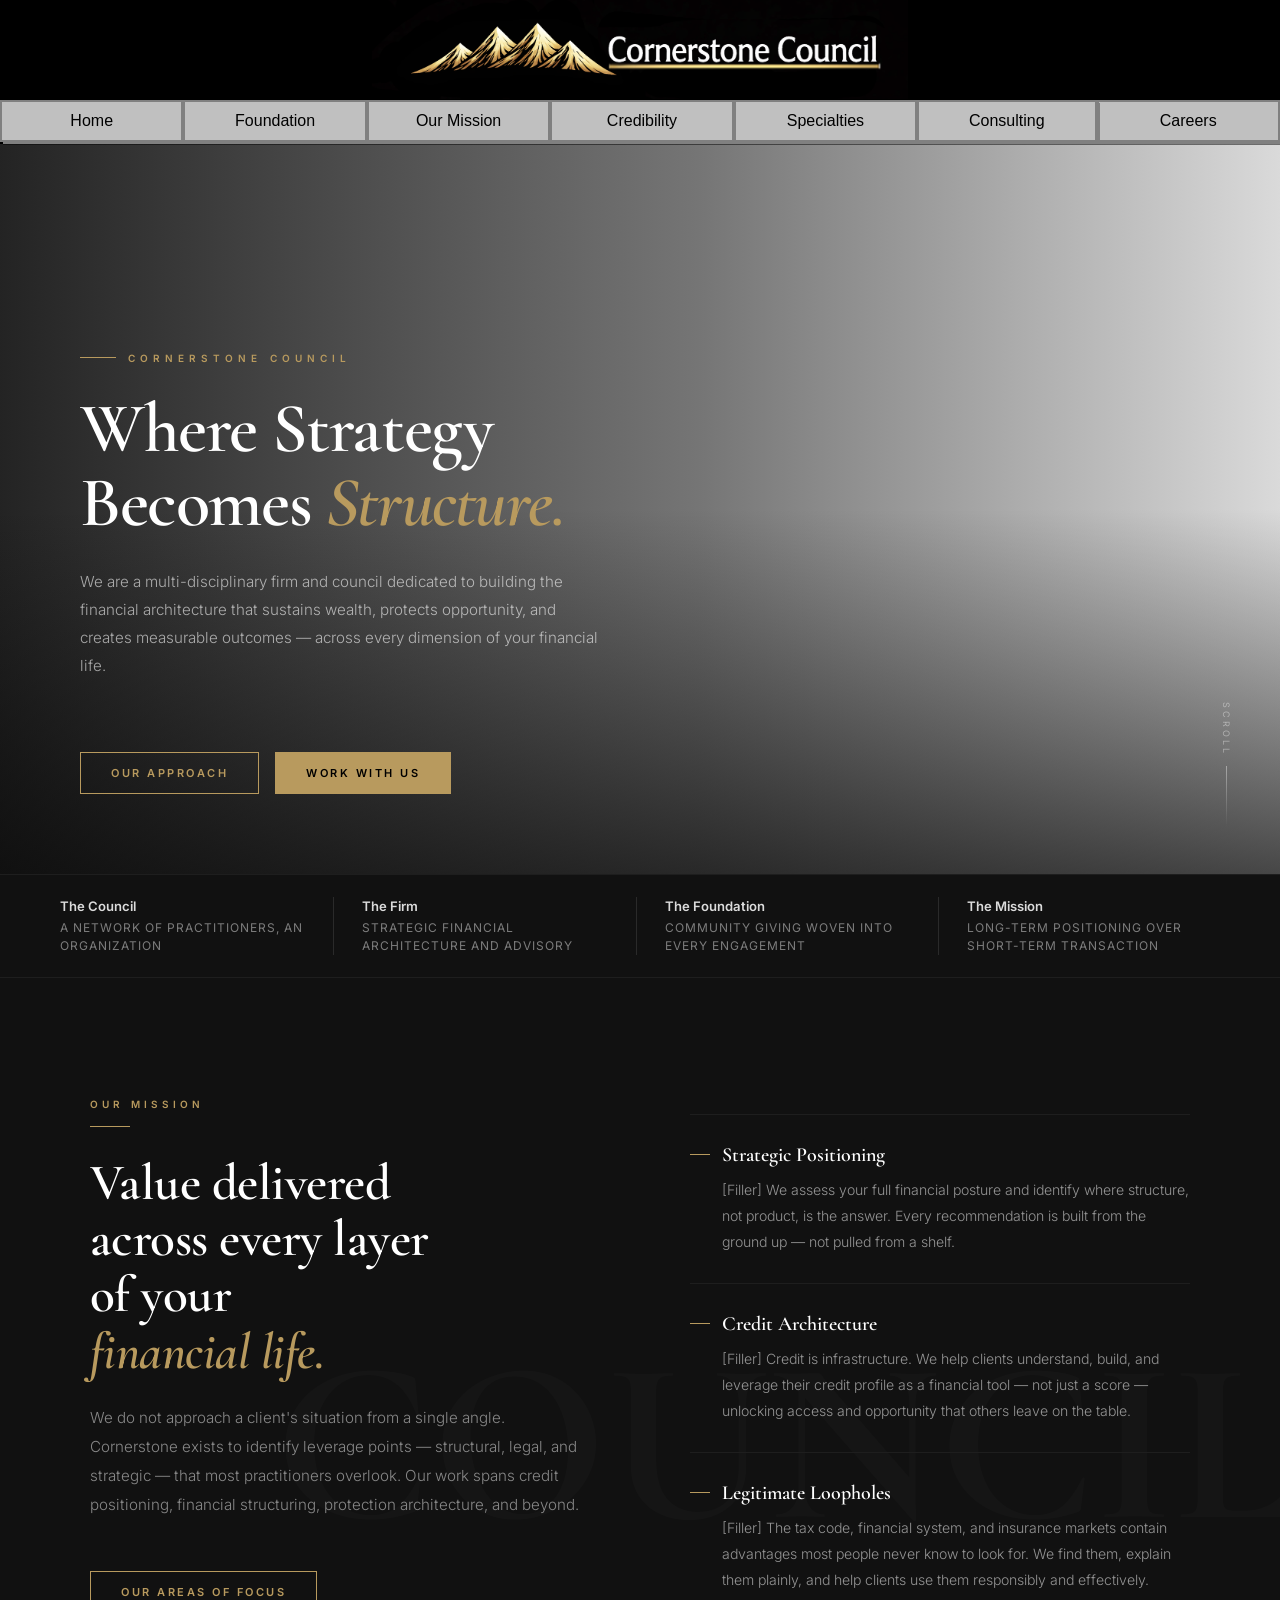
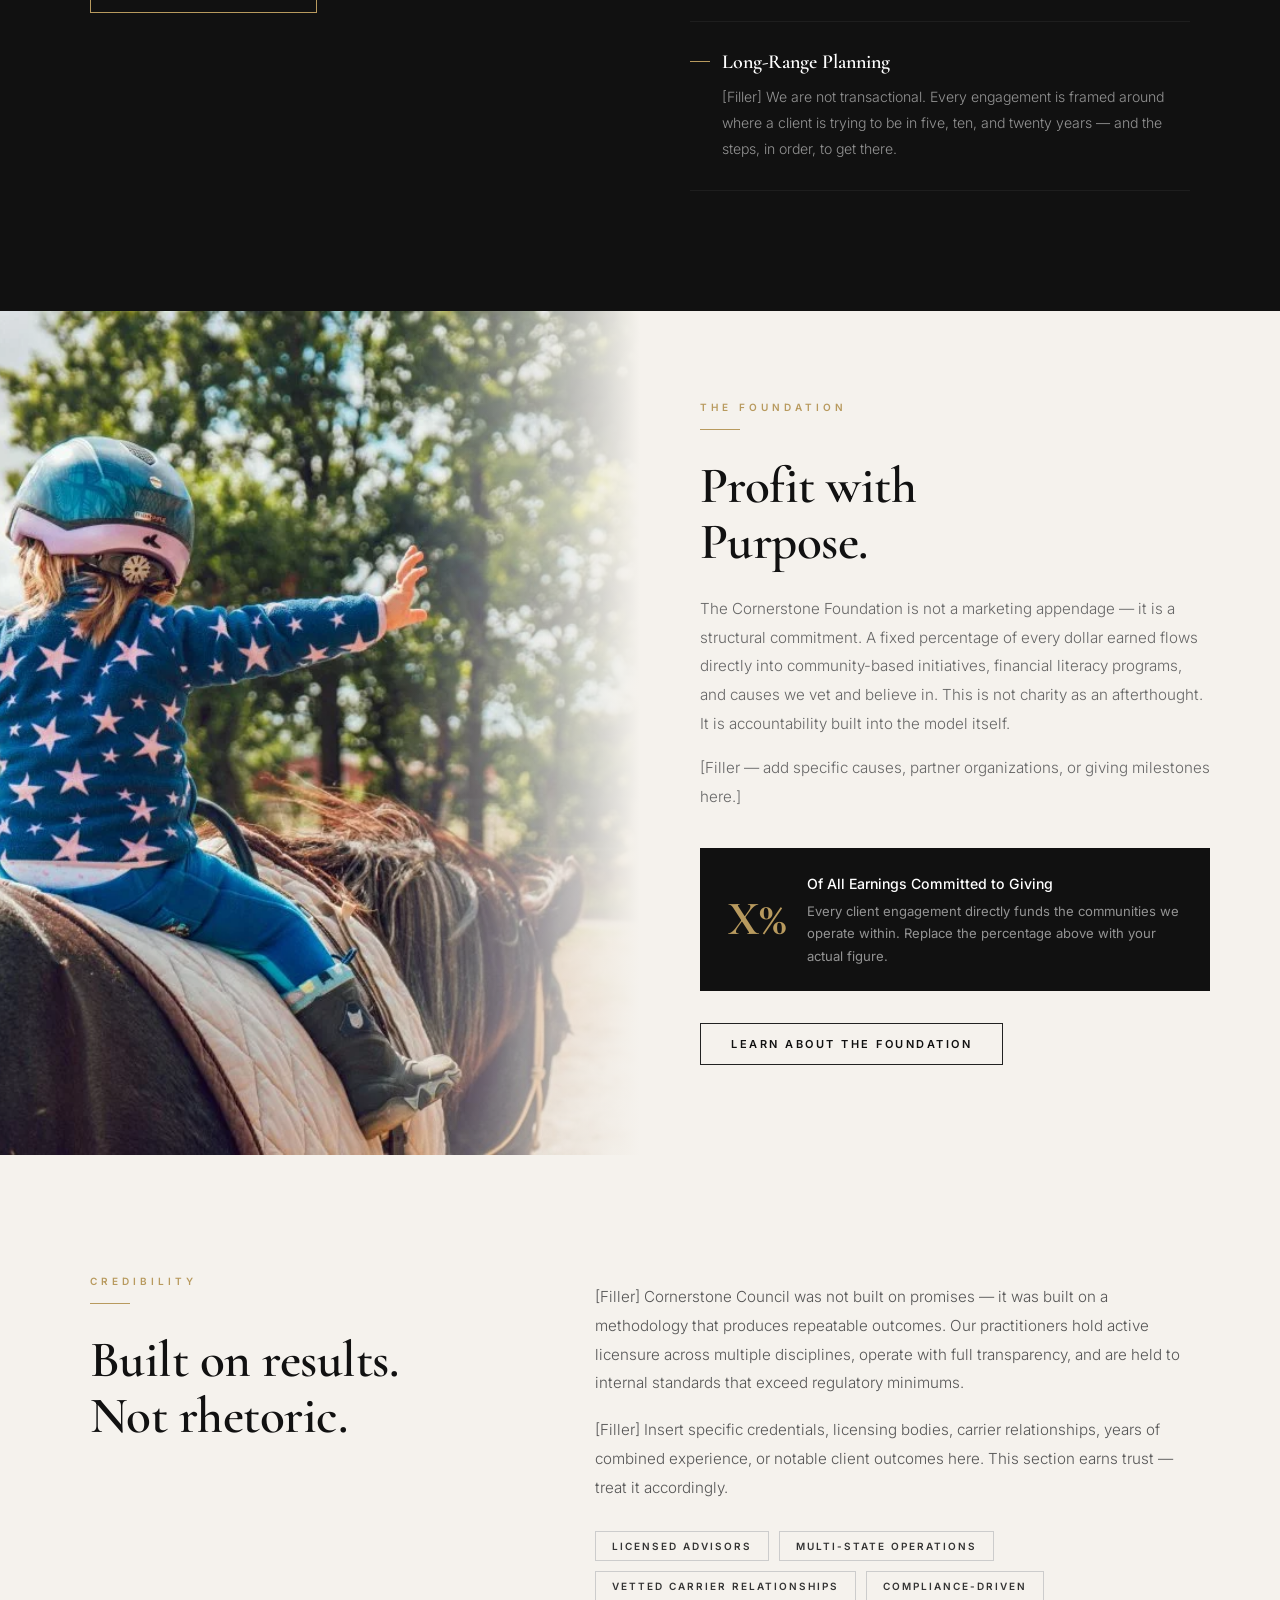
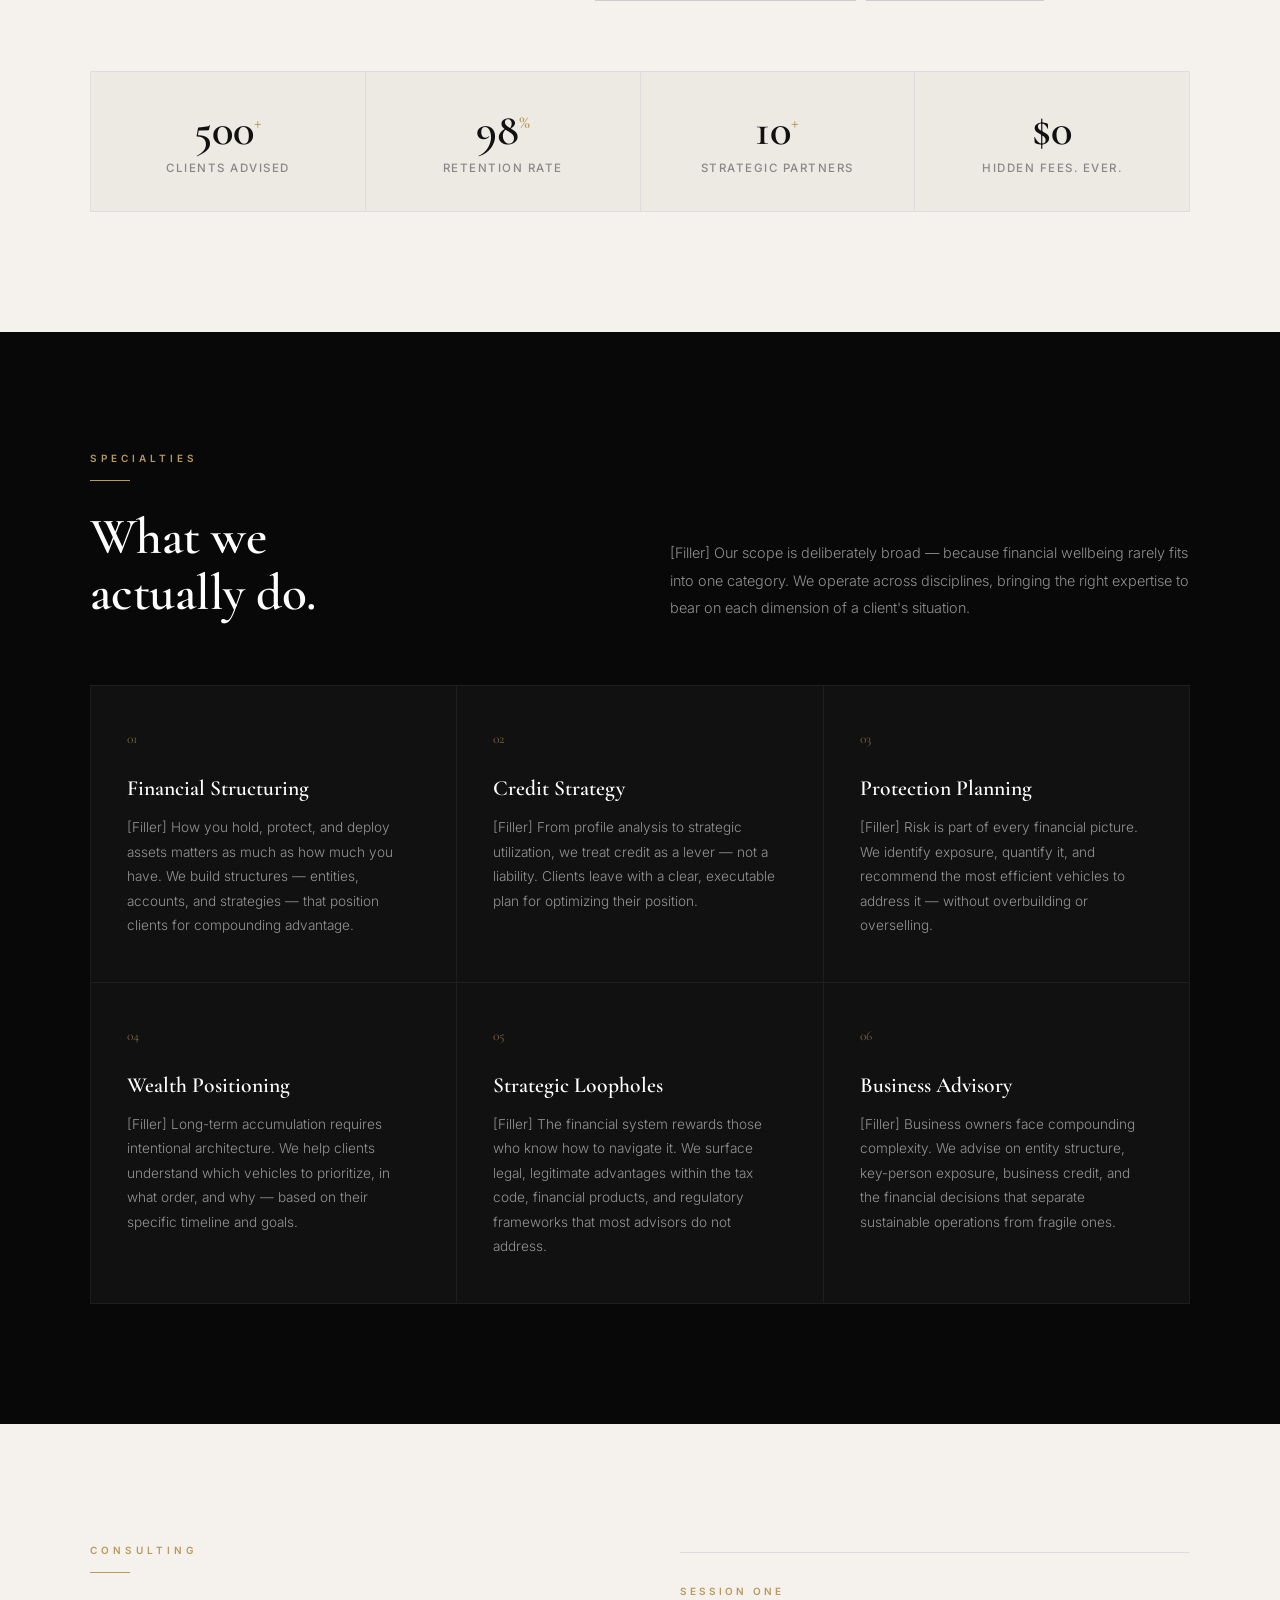
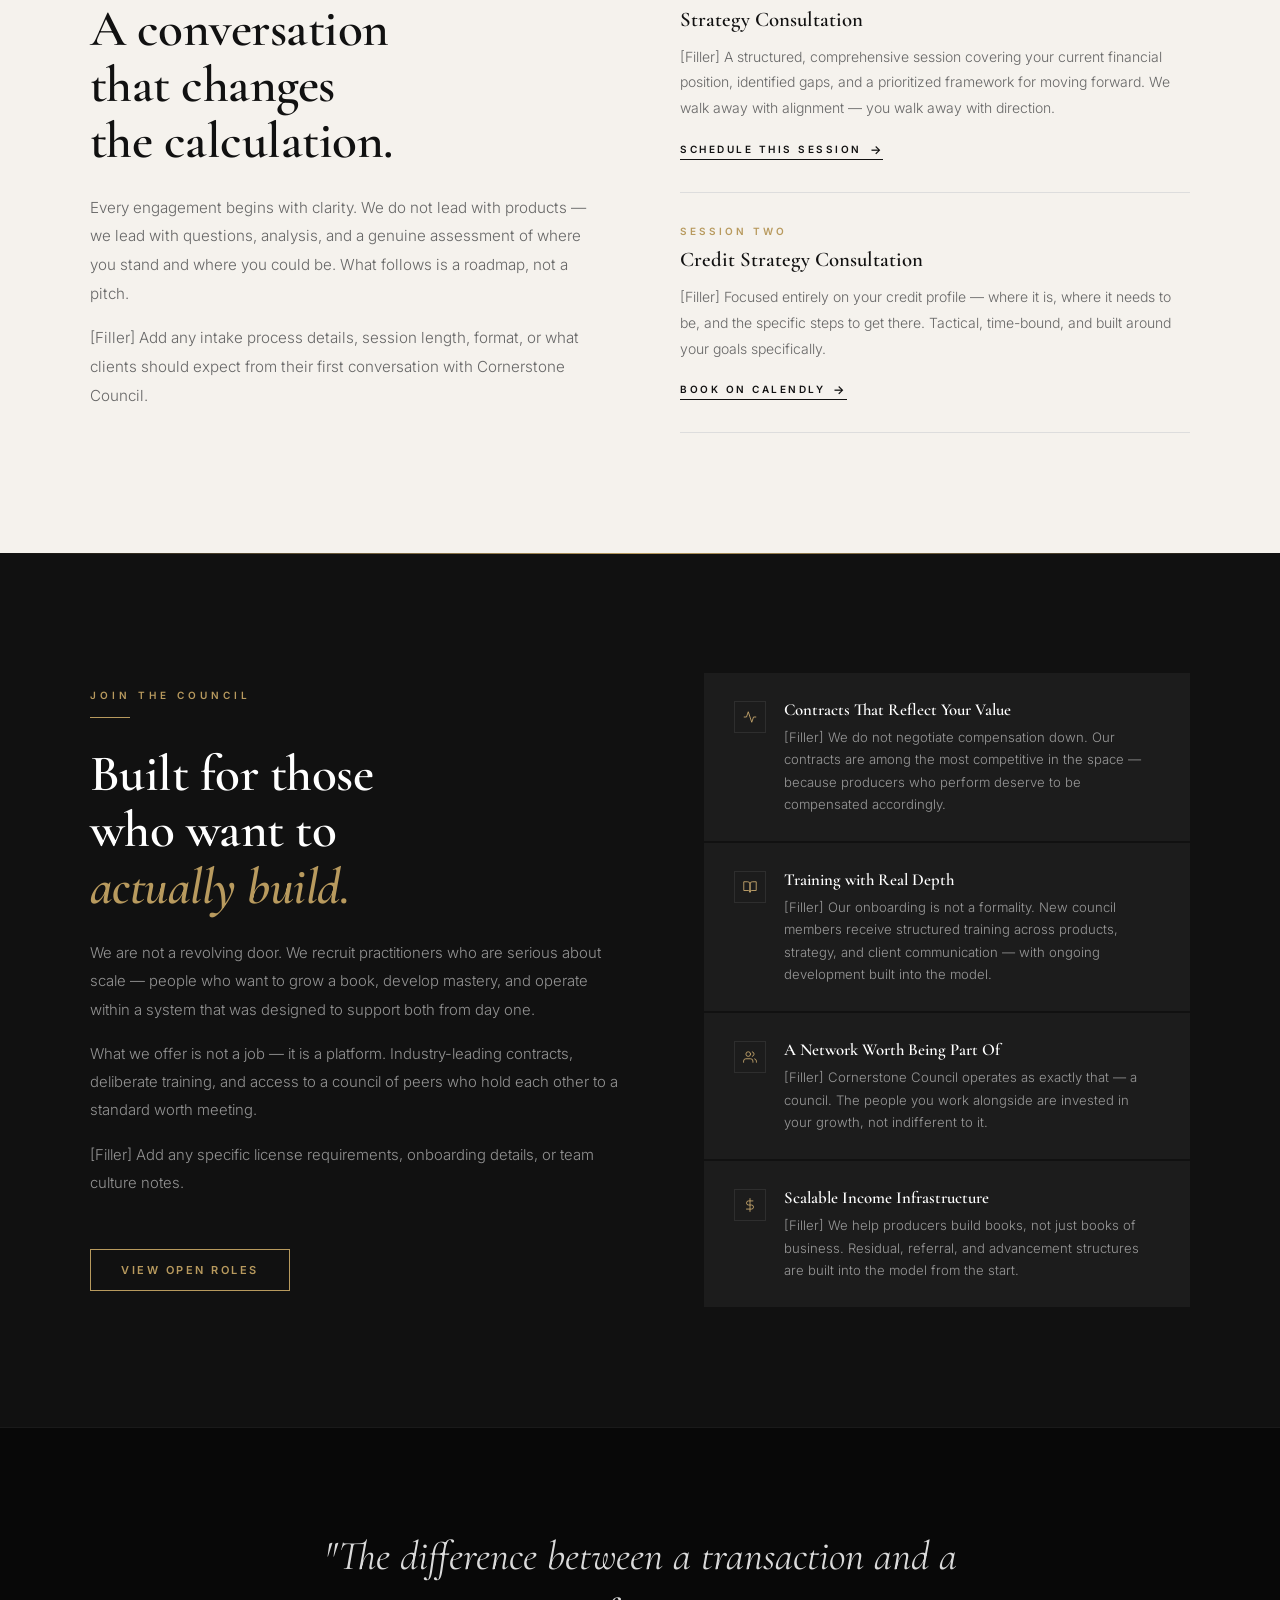
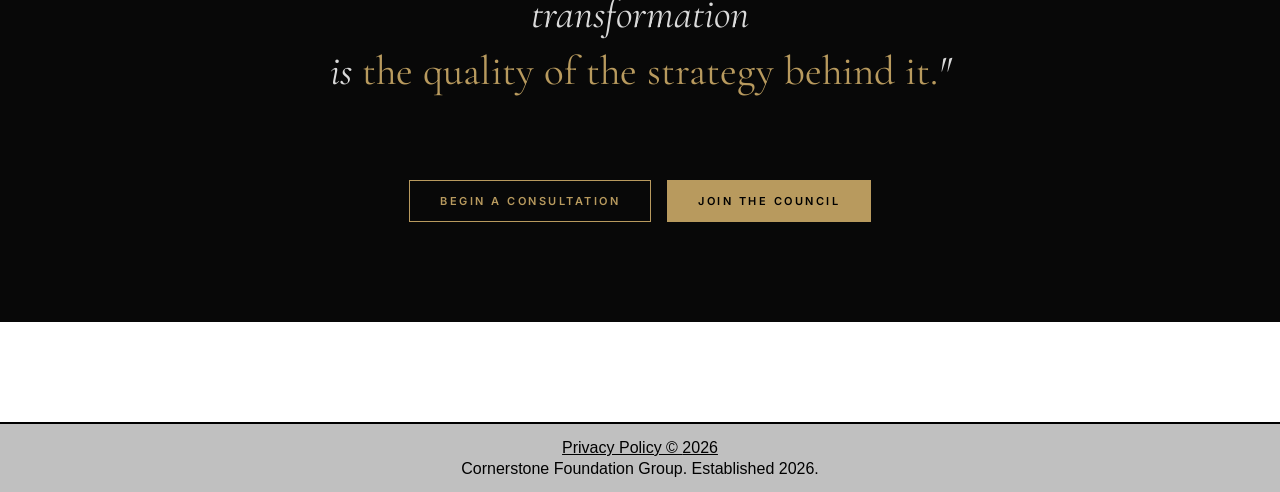
<file: index.html>
<!DOCTYPE html>
<html lang="en">
<head>
  <title>Cornerstone Council</title>
  <link rel="icon" type="image/png" href="assets/icon.png">
  <link rel="stylesheet" href="styles.css">
  <link href="https://fonts.googleapis.com/css2?family=Cormorant+Garamond:ital,wght@0,400;0,500;0,600;0,700;1,400;1,600&family=Inter:wght@300;400;500;600&display=swap" rel="stylesheet">
 
  <style>
    *, *::before, *::after { box-sizing: border-box; }
 
   
    :root {
      --gold:       #b89a5e;
      --gold-light: #d4b57a;
      --black:      #080808;
      --off-black:  #111111;
      --charcoal:   #1c1c1c;
      --mid:        #2e2e2e;
      --cream:      #f5f2ed;
      --cream-dark: #edeae4;
      --text-muted: #888;
      --text-dim:   rgba(255,255,255,0.55);
    }
 
   
    .reveal {
      opacity: 0;
      transform: translateY(28px);
      transition: opacity 0.85s cubic-bezier(.22,1,.36,1), transform 0.85s cubic-bezier(.22,1,.36,1);
    }
    .reveal.visible { opacity: 1; transform: translateY(0); }
    .reveal-left {
      opacity: 0; transform: translateX(-32px);
      transition: opacity 0.85s cubic-bezier(.22,1,.36,1), transform 0.85s cubic-bezier(.22,1,.36,1);
    }
    .reveal-left.visible { opacity: 1; transform: translateX(0); }
    .reveal-right {
      opacity: 0; transform: translateX(32px);
      transition: opacity 0.85s cubic-bezier(.22,1,.36,1), transform 0.85s cubic-bezier(.22,1,.36,1);
    }
    .reveal-right.visible { opacity: 1; transform: translateX(0); }
 
    
    .eyebrow {
      font-family: 'Inter', sans-serif;
      font-size: 10px;
      font-weight: 600;
      letter-spacing: 4px;
      text-transform: uppercase;
      color: var(--gold);
      display: block;
      margin-bottom: 16px;
    }
 
    .display-heading {
      font-family: 'Cormorant Garamond', Georgia, serif;
      font-size: clamp(2.2rem, 4vw, 3.6rem);
      font-weight: 600;
      line-height: 1.1;
      margin: 0 0 24px;
      letter-spacing: -0.01em;
    }
 
    .body-text {
      font-family: 'Inter', sans-serif;
      font-size: 0.95rem;
      font-weight: 300;
      line-height: 1.9;
      color: var(--text-muted);
    }
 
    .rule {
      width: 40px; height: 1px;
      background: var(--gold);
      margin-bottom: 28px;
    }
 
    .anchor-btn {
      display: inline-block;
      font-family: 'Inter', sans-serif;
      font-size: 11px;
      font-weight: 600;
      letter-spacing: 2.5px;
      text-transform: uppercase;
      text-decoration: none;
      padding: 13px 30px;
      transition: all 0.25s ease;
      cursor: pointer;
      margin-top: 32px;
    }
    .anchor-btn.outlined {
      border: 1px solid var(--gold);
      color: var(--gold);
      background: transparent;
    }
    .anchor-btn.outlined:hover {
      background: var(--gold);
      color: #000;
    }
    .anchor-btn.outlined-dark {
      border: 1px solid #222;
      color: #111;
      background: transparent;
    }
    .anchor-btn.outlined-dark:hover {
      background: #111;
      color: #fff;
    }
    .anchor-btn.filled-dark {
      border: 1px solid #111;
      color: #fff;
      background: #111;
    }
    .anchor-btn.filled-dark:hover {
      background: #222;
    }
    .anchor-btn.filled-gold {
      border: 1px solid var(--gold);
      color: #000;
      background: var(--gold);
    }
    .anchor-btn.filled-gold:hover {
      background: var(--gold-light);
      border-color: var(--gold-light);
    }
 
    /* ════════════════════════════════════════
       HERO
    ════════════════════════════════════════ */
    .hero {
      position: relative;
      width: 100%;
      height: calc(100vh - 170px);
      min-height: 560px;
      overflow: hidden;
      display: flex;
      align-items: flex-end;
      justify-content: flex-start;
    }
 
    .hero-bg {
      position: absolute; inset: 0;
      background:
        url('https://images.unsplash.com/photo-1486406146926-c627a92ad1ab?auto=format&fit=crop&w=1900&q=85')
        center 30% / cover no-repeat;
      transform: scale(1.04);
      animation: subtleZoom 20s ease-in-out infinite alternate;
    }
    @keyframes subtleZoom {
      from { transform: scale(1.04); }
      to   { transform: scale(1.00); }
    }
 
    .hero-overlay {
      position: absolute; inset: 0;
      background: linear-gradient(
        to right,
        rgba(5,5,5,0.88) 0%,
        rgba(5,5,5,0.55) 55%,
        rgba(5,5,5,0.15) 100%
      );
    }
    .hero-overlay-bottom {
      position: absolute; inset: 0;
      background: linear-gradient(to top, rgba(8,8,8,0.7) 0%, transparent 50%);
    }
 
    .hero-content {
      position: relative; z-index: 2;
      padding: 0 80px 80px;
      max-width: 760px;
    }
 
    .hero-label {
      font-family: 'Inter', sans-serif;
      font-size: 10px;
      font-weight: 600;
      letter-spacing: 5px;
      text-transform: uppercase;
      color: var(--gold);
      display: flex;
      align-items: center;
      gap: 12px;
      margin-bottom: 28px;
    }
    .hero-label::before {
      content: '';
      width: 36px; height: 1px;
      background: var(--gold);
      flex-shrink: 0;
    }
 
    .hero-headline {
      font-family: 'Cormorant Garamond', Georgia, serif;
      font-size: clamp(2.8rem, 5.5vw, 5rem);
      font-weight: 600;
      color: #fff;
      line-height: 1.05;
      margin: 0 0 28px;
      letter-spacing: -0.02em;
    }
    .hero-headline em {
      font-style: italic;
      color: var(--gold);
    }
 
    .hero-descriptor {
      font-family: 'Inter', sans-serif;
      font-size: 0.95rem;
      font-weight: 300;
      color: rgba(255,255,255,0.6);
      line-height: 1.85;
      max-width: 520px;
      margin: 0 0 40px;
    }
 
    .hero-cta-row {
      display: flex;
      gap: 16px;
      flex-wrap: wrap;
    }
 
    .hero-scroll {
      position: absolute;
      right: 48px; bottom: 48px;
      z-index: 2;
      display: flex;
      flex-direction: column;
      align-items: center;
      gap: 10px;
    }
    .hero-scroll span {
      font-family: 'Inter', sans-serif;
      font-size: 9px; letter-spacing: 3px;
      text-transform: uppercase;
      color: rgba(255,255,255,0.4);
      writing-mode: vertical-lr;
    }
    .scroll-line {
      width: 1px; height: 60px;
      background: linear-gradient(to bottom, rgba(255,255,255,0.4), transparent);
      animation: scrollDrop 2s ease-in-out infinite;
    }
    @keyframes scrollDrop {
      0%   { transform: scaleY(0); transform-origin: top; }
      50%  { transform: scaleY(1); transform-origin: top; }
      51%  { transform: scaleY(1); transform-origin: bottom; }
      100% { transform: scaleY(0); transform-origin: bottom; }
    }
 
    /* ════════════════════════════════════════
       IDENTITY BAR
    ════════════════════════════════════════ */
    .identity-bar {
      background: var(--off-black);
      border-top: 1px solid #1e1e1e;
      border-bottom: 1px solid #1e1e1e;
      padding: 22px 60px;
      display: flex;
      align-items: center;
      justify-content: space-between;
      gap: 20px;
      flex-wrap: wrap;
    }
    .identity-item {
      display: flex;
      align-items: center;
      gap: 14px;
      flex: 1;
      min-width: 180px;
    }
    .identity-item + .identity-item {
      border-left: 1px solid #2a2a2a;
      padding-left: 28px;
    }
    .identity-num {
      font-family: 'Cormorant Garamond', serif;
      font-size: 2rem;
      font-weight: 600;
      color: var(--gold);
      line-height: 1;
    }
    .identity-label {
      font-family: 'Inter', sans-serif;
      font-size: 0.75rem;
      font-weight: 400;
      color: rgba(255,255,255,0.45);
      line-height: 1.5;
      text-transform: uppercase;
      letter-spacing: 1px;
    }
    .identity-label strong {
      display: block;
      font-size: 0.82rem;
      font-weight: 600;
      color: rgba(255,255,255,0.85);
      letter-spacing: 0;
      text-transform: none;
      margin-bottom: 2px;
    }
 
    /* ════════════════════════════════════════
       FOUNDATION (CHARITY)
    ════════════════════════════════════════ */
    .foundation-section {
      display: grid;
      grid-template-columns: 1fr 1fr;
      min-height: 580px;
    }
    .foundation-visual {
      position: relative;
      overflow: hidden;
    }
    .foundation-visual img,
    .foundation-visual-bg {
      position: absolute; inset: 0;
      width: 100%; height: 100%;
      object-fit: cover;
      background: url('assets/foundation1.png') center / cover no-repeat;
    }
    .foundation-visual::after {
      content: '';
      position: absolute; inset: 0;
      background: linear-gradient(to right, transparent 60%, var(--cream) 100%);
    }
    .foundation-text {
      background: var(--cream);
      padding: 90px 70px 90px 60px;
      display: flex;
      flex-direction: column;
      justify-content: center;
    }
    .foundation-text .display-heading { color: var(--off-black); }
 
    .giving-strip {
      margin-top: 36px;
      padding: 24px 28px;
      background: var(--off-black);
      display: flex;
      align-items: center;
      gap: 20px;
    }
    .giving-pct {
      font-family: 'Cormorant Garamond', serif;
      font-size: 3rem;
      font-weight: 700;
      color: var(--gold);
      line-height: 1;
      flex-shrink: 0;
    }
    .giving-desc {
      font-family: 'Inter', sans-serif;
      font-size: 0.82rem;
      font-weight: 400;
      color: rgba(255,255,255,0.55);
      line-height: 1.7;
    }
    .giving-desc strong {
      display: block;
      color: #fff;
      font-weight: 500;
      font-size: 0.88rem;
      margin-bottom: 4px;
    }
 
    /* ════════════════════════════════════════
       MISSION
    ════════════════════════════════════════ */
    .mission-section {
      position: relative;
      background: var(--off-black);
      padding: 120px 80px;
      overflow: hidden;
    }
    .mission-section::before {
      content: 'COUNCIL';
      position: absolute;
      right: -20px; top: 50%;
      transform: translateY(-50%);
      font-family: 'Cormorant Garamond', serif;
      font-size: 18vw;
      font-weight: 700;
      color: rgba(255,255,255,0.02);
      line-height: 1;
      pointer-events: none;
      white-space: nowrap;
    }
    .mission-inner {
      max-width: 1100px;
      margin: 0 auto;
      display: grid;
      grid-template-columns: 1fr 1fr;
      gap: 100px;
      align-items: start;
    }
    .mission-left .display-heading { color: #fff; }
    .mission-right {
      padding-top: 16px;
    }
    .mission-pillar {
      padding: 28px 0;
      border-bottom: 1px solid #1e1e1e;
    }
    .mission-pillar:first-child { border-top: 1px solid #1e1e1e; }
    .mission-pillar h4 {
      font-family: 'Cormorant Garamond', serif;
      font-size: 1.25rem;
      font-weight: 600;
      color: #fff;
      margin: 0 0 10px;
      display: flex;
      align-items: center;
      gap: 12px;
    }
    .mission-pillar h4::before {
      content: '';
      width: 20px; height: 1px;
      background: var(--gold);
      flex-shrink: 0;
    }
    .mission-pillar p {
      font-family: 'Inter', sans-serif;
      font-size: 0.88rem;
      font-weight: 300;
      color: var(--text-dim);
      line-height: 1.85;
      margin: 0;
      padding-left: 32px;
    }
 
    /* ════════════════════════════════════════
       CREDIBILITY
    ════════════════════════════════════════ */
    .credibility-section {
      background: var(--cream);
      padding: 120px 80px;
    }
    .credibility-inner {
      max-width: 1100px;
      margin: 0 auto;
    }
    .credibility-top {
      display: grid;
      grid-template-columns: 1fr 1.4fr;
      gap: 80px;
      align-items: start;
      margin-bottom: 70px;
    }
    .credibility-top .display-heading { color: var(--off-black); }
    .credibility-statement {
      padding-top: 8px;
    }
    .credibility-statement p {
      font-family: 'Inter', sans-serif;
      font-size: 0.95rem;
      font-weight: 300;
      color: #555;
      line-height: 1.9;
      margin: 0 0 18px;
    }
    .credential-tags {
      display: flex;
      gap: 10px;
      flex-wrap: wrap;
      margin-top: 28px;
    }
    .credential-tag {
      font-family: 'Inter', sans-serif;
      font-size: 10px;
      font-weight: 600;
      letter-spacing: 2px;
      text-transform: uppercase;
      color: #333;
      padding: 8px 16px;
      border: 1px solid #ccc;
    }
    .proof-row {
      display: grid;
      grid-template-columns: repeat(4, 1fr);
      gap: 1px;
      background: #ddd;
      border: 1px solid #ddd;
    }
    .proof-card {
      background: var(--cream-dark);
      padding: 36px 30px;
      text-align: center;
    }
    .proof-card-num {
      font-family: 'Cormorant Garamond', serif;
      font-size: 2.8rem;
      font-weight: 600;
      color: var(--off-black);
      line-height: 1;
      margin-bottom: 8px;
    }
    .proof-card-num sup {
      font-size: 1.2rem;
      color: var(--gold);
      vertical-align: super;
    }
    .proof-card-label {
      font-family: 'Inter', sans-serif;
      font-size: 0.72rem;
      font-weight: 500;
      letter-spacing: 1.5px;
      text-transform: uppercase;
      color: #888;
    }
 
    /* ════════════════════════════════════════
       SPECIALTIES
    ════════════════════════════════════════ */
    .specialties-section {
      background: var(--black);
      padding: 120px 80px;
    }
    .specialties-header {
      max-width: 1100px;
      margin: 0 auto 64px;
      display: grid;
      grid-template-columns: 1fr 1fr;
      gap: 60px;
      align-items: end;
    }
    .specialties-header .display-heading { color: #fff; margin-bottom: 0; }
    .specialties-header p {
      font-family: 'Inter', sans-serif;
      font-size: 0.9rem;
      font-weight: 300;
      color: var(--text-dim);
      line-height: 1.9;
      margin: 0;
    }
    .specialties-grid {
      max-width: 1100px;
      margin: 0 auto;
      display: grid;
      grid-template-columns: repeat(3, 1fr);
      gap: 1px;
      background: #1e1e1e;
      border: 1px solid #1e1e1e;
    }
    .specialty-tile {
      background: var(--off-black);
      padding: 44px 36px;
      transition: background 0.3s ease;
      position: relative;
      overflow: hidden;
    }
    .specialty-tile::after {
      content: '';
      position: absolute;
      bottom: 0; left: 0;
      width: 0; height: 2px;
      background: var(--gold);
      transition: width 0.35s ease;
    }
    .specialty-tile:hover { background: #161616; }
    .specialty-tile:hover::after { width: 100%; }
    .tile-index {
      font-family: 'Cormorant Garamond', serif;
      font-size: 0.85rem;
      color: var(--gold);
      opacity: 0.6;
      margin-bottom: 28px;
      display: block;
    }
    .specialty-tile h3 {
      font-family: 'Cormorant Garamond', serif;
      font-size: 1.35rem;
      font-weight: 600;
      color: #fff;
      margin: 0 0 14px;
    }
    .specialty-tile p {
      font-family: 'Inter', sans-serif;
      font-size: 0.85rem;
      font-weight: 300;
      color: var(--text-dim);
      line-height: 1.8;
      margin: 0;
    }
 
    /* ════════════════════════════════════════
       CONSULTING
    ════════════════════════════════════════ */
    .consulting-section {
      background: var(--cream);
      padding: 120px 80px;
    }
    .consulting-inner {
      max-width: 1100px;
      margin: 0 auto;
      display: grid;
      grid-template-columns: 1fr 1fr;
      gap: 80px;
      align-items: start;
    }
    .consulting-left .display-heading { color: var(--off-black); }
    .consulting-right { padding-top: 8px; }
 
    .consult-option {
      padding: 32px 0;
      border-bottom: 1px solid #ddd;
    }
    .consult-option:first-child { border-top: 1px solid #ddd; }
    .consult-option-label {
      font-family: 'Inter', sans-serif;
      font-size: 10px;
      font-weight: 600;
      letter-spacing: 3px;
      text-transform: uppercase;
      color: var(--gold);
      margin-bottom: 10px;
      display: block;
    }
    .consult-option h4 {
      font-family: 'Cormorant Garamond', serif;
      font-size: 1.3rem;
      font-weight: 600;
      color: var(--off-black);
      margin: 0 0 12px;
    }
    .consult-option p {
      font-family: 'Inter', sans-serif;
      font-size: 0.875rem;
      font-weight: 300;
      color: #666;
      line-height: 1.85;
      margin: 0 0 18px;
    }
    .consult-option a {
      font-family: 'Inter', sans-serif;
      font-size: 10px;
      font-weight: 600;
      letter-spacing: 2.5px;
      text-transform: uppercase;
      color: var(--off-black);
      text-decoration: none;
      display: inline-flex;
      align-items: center;
      gap: 8px;
      border-bottom: 1px solid currentColor;
      padding-bottom: 2px;
      transition: color 0.2s;
    }
    .consult-option a:hover { color: var(--gold); }
    .consult-option a::after { content: '→'; font-size: 12px; }
 
    /* ════════════════════════════════════════
       CAREERS
    ════════════════════════════════════════ */
    .careers-section {
      position: relative;
      background: var(--off-black);
      padding: 120px 80px;
      overflow: hidden;
    }
    .careers-section::before {
      content: '';
      position: absolute;
      top: 0; left: 0; right: 0;
      height: 1px;
      background: linear-gradient(to right, transparent, var(--gold), transparent);
    }
    .careers-inner {
      max-width: 1100px;
      margin: 0 auto;
      display: grid;
      grid-template-columns: 1.1fr 1fr;
      gap: 80px;
      align-items: center;
    }
    .careers-left .display-heading { color: #fff; }
    .careers-left p {
      font-family: 'Inter', sans-serif;
      font-size: 0.93rem;
      font-weight: 300;
      color: var(--text-dim);
      line-height: 1.9;
      margin: 0 0 16px;
    }
    .careers-right {
      display: flex;
      flex-direction: column;
      gap: 2px;
    }
    .career-value {
      background: var(--charcoal);
      padding: 26px 30px;
      display: flex;
      align-items: flex-start;
      gap: 18px;
      transition: background 0.2s;
    }
    .career-value:hover { background: #222; }
    .career-value-icon {
      width: 32px; height: 32px; flex-shrink: 0;
      border: 1px solid #2e2e2e;
      display: flex; align-items: center; justify-content: center;
      margin-top: 2px;
    }
    .career-value-icon svg { width: 14px; height: 14px; }
    .career-value h4 {
      font-family: 'Cormorant Garamond', serif;
      font-size: 1.05rem;
      font-weight: 600;
      color: #fff;
      margin: 0 0 6px;
    }
    .career-value p {
      font-family: 'Inter', sans-serif;
      font-size: 0.82rem;
      font-weight: 300;
      color: var(--text-dim);
      line-height: 1.7;
      margin: 0;
    }
 
    /* ════════════════════════════════════════
       CLOSING STATEMENT
    ════════════════════════════════════════ */
    .closing-section {
      background: var(--black);
      padding: 100px 80px;
      text-align: center;
      border-top: 1px solid #1a1a1a;
    }
    .closing-section blockquote {
      font-family: 'Cormorant Garamond', serif;
      font-size: clamp(1.6rem, 3.2vw, 2.8rem);
      font-style: italic;
      font-weight: 400;
      color: rgba(255,255,255,0.85);
      max-width: 800px;
      margin: 0 auto 48px;
      line-height: 1.4;
    }
    .closing-section blockquote em { color: var(--gold); font-style: normal; }
    .closing-cta-row {
      display: flex;
      gap: 16px;
      justify-content: center;
      flex-wrap: wrap;
    }
 
    /* ════════════════════════════════════════
       RESPONSIVE
    ════════════════════════════════════════ */
    @media (max-width: 960px) {
      .hero-content { padding: 0 40px 60px; }
      .foundation-section { grid-template-columns: 1fr; }
      .foundation-visual { min-height: 300px; position: relative; }
      .foundation-visual-bg { position: absolute; }
      .mission-inner { grid-template-columns: 1fr; gap: 50px; }
      .credibility-top { grid-template-columns: 1fr; gap: 40px; }
      .proof-row { grid-template-columns: 1fr 1fr; }
      .specialties-header { grid-template-columns: 1fr; gap: 24px; }
      .specialties-grid { grid-template-columns: 1fr 1fr; }
      .consulting-inner { grid-template-columns: 1fr; gap: 50px; }
      .careers-inner { grid-template-columns: 1fr; gap: 50px; }
      .identity-bar { padding: 20px 30px; }
      .mission-section,
      .credibility-section,
      .specialties-section,
      .consulting-section,
      .careers-section { padding: 80px 40px; }
    }
 
    @media (max-width: 600px) {
      .hero { min-height: 480px; }
      .hero-content { padding: 0 24px 48px; }
      .hero-scroll { display: none; }
      .specialties-grid { grid-template-columns: 1fr; }
      .proof-row { grid-template-columns: 1fr 1fr; }
      .mission-section,
      .credibility-section,
      .specialties-section,
      .consulting-section,
      .careers-section,
      .closing-section { padding: 70px 24px; }
      .foundation-text { padding: 60px 28px; }
      .identity-item + .identity-item { border-left: none; padding-left: 0; }
      .identity-bar { gap: 16px; }
    }
  </style>
</head>
 
<body>
 
  <header>
    <img src="assets/logo.png" alt="Cornerstone Logo" class="logo">
  </header>
 
 <nav>
    <div class="nav-container">
      <a href="index.html" class="nav-btn">Home</a>
      <a href="foundation.html" class="nav-btn">Foundation</a>
      <a href="#" class="nav-btn">Our Mission</a>
      <a href="#" class="nav-btn">Credibility</a>
      <a href="#" class="nav-btn">Specialties</a>
      <div class="dropdown">
  <a href="#" class="nav-btn" onclick="toggleDropdown(event)">
    Consulting
  </a>
  <div class="dropdown-content" id="consultingMenu">
    <a href="demoform.html">Strategy Consultation</a>
    <a href="https://calendly.com/tyreseconsulting/credit-strategy" target="_blank">Credit Strategy Consultation</a>
  </div>
</div>
      <a href="careers.html" class="nav-btn">Careers</a>
    </div>
  </nav>
 
  <main class="content">
 
    <!-- ══════════ HERO ══════════ -->
    <section class="hero">
      <div class="hero-bg"></div>
      <div class="hero-overlay"></div>
      <div class="hero-overlay-bottom"></div>
 
      <div class="hero-content">
        <p class="hero-label">Cornerstone Council</p>
        <h1 class="hero-headline">
          Where Strategy<br>Becomes <em>Structure.</em>
        </h1>
        <p class="hero-descriptor">
          We are a multi-disciplinary firm and council dedicated to building the
          financial architecture that sustains wealth, protects opportunity, and
          creates measurable outcomes — across every dimension of your financial life.
        </p>
        <div class="hero-cta-row">
          <a href="#mission" class="anchor-btn outlined">Our Approach</a>
          <a href="#consulting" class="anchor-btn filled-gold">Work With Us</a>
        </div>
      </div>
 
      <div class="hero-scroll">
        <span>Scroll</span>
        <div class="scroll-line"></div>
      </div>
    </section>
 
    <!-- ══════════ IDENTITY BAR ══════════ -->
    <div class="identity-bar">
      <div class="identity-item reveal">
        <div>
          <div class="identity-label"><strong>The Council</strong>A network of practitioners, An organization</div>
        </div>
      </div>
      <div class="identity-item reveal">
        <div>
          <div class="identity-label"><strong>The Firm</strong>Strategic financial architecture and advisory</div>
        </div>
      </div>
      <div class="identity-item reveal">
        <div>
          <div class="identity-label"><strong>The Foundation</strong>Community giving woven into every engagement</div>
        </div>
      </div>
      <div class="identity-item reveal">
        <div>
          <div class="identity-label"><strong>The Mission</strong>Long-term positioning over short-term transaction</div>
        </div>
      </div>
    </div>

    <!-- ══════════ MISSION ══════════ -->
    <section id="mission" class="mission-section">
      <div class="mission-inner">
        <div class="mission-left reveal-left">
          <span class="eyebrow">Our Mission</span>
          <div class="rule"></div>
          <h2 class="display-heading">
            Value delivered<br>across every layer<br>of your<br><em style="color:var(--gold);">financial life.</em>
          </h2>
          <p class="body-text" style="margin-top: 20px;">
            We do not approach a client's situation from a single angle. Cornerstone exists
            to identify leverage points — structural, legal, and strategic — that most
            practitioners overlook. Our work spans credit positioning, financial structuring,
            protection architecture, and beyond.
          </p>
          <a href="#specialties" class="anchor-btn outlined" style="margin-top: 36px;">Our Areas of Focus</a>
        </div>
        <div class="mission-right reveal-right">
          <div class="mission-pillar">
            <h4>Strategic Positioning</h4>
            <p>[Filler] We assess your full financial posture and identify where structure, not product,
            is the answer. Every recommendation is built from the ground up — not pulled from a shelf.</p>
          </div>
          <div class="mission-pillar">
            <h4>Credit Architecture</h4>
            <p>[Filler] Credit is infrastructure. We help clients understand, build, and leverage their
            credit profile as a financial tool — not just a score — unlocking access and opportunity
            that others leave on the table.</p>
          </div>
          <div class="mission-pillar">
            <h4>Legitimate Loopholes</h4>
            <p>[Filler] The tax code, financial system, and insurance markets contain advantages most
            people never know to look for. We find them, explain them plainly, and help clients use
            them responsibly and effectively.</p>
          </div>
          <div class="mission-pillar">
            <h4>Long-Range Planning</h4>
            <p>[Filler] We are not transactional. Every engagement is framed around where a client
            is trying to be in five, ten, and twenty years — and the steps, in order, to get there.</p>
          </div>
        </div>
      </div>
    </section>

      <!-- ══════════ FOUNDATION ══════════ -->
    <section id="foundation" class="foundation-section">
      <div class="foundation-visual">
        <div class="foundation-visual-bg"></div>
      </div>
      <div class="foundation-text">
        <div class="reveal-right">
          <span class="eyebrow">The Foundation</span>
          <div class="rule"></div>
          <h2 class="display-heading">Profit with<br>Purpose.</h2>
          <p class="body-text" style="color:#666;">
            The Cornerstone Foundation is not a marketing appendage — it is a structural commitment.
            A fixed percentage of every dollar earned flows directly into community-based initiatives,
            financial literacy programs, and causes we vet and believe in. This is not charity as an
            afterthought. It is accountability built into the model itself.
          </p>
          <p class="body-text" style="color:#666; margin-top: 14px;">
            [Filler — add specific causes, partner organizations, or giving milestones here.]
          </p>
          <div class="giving-strip">
            <div class="giving-pct">X%</div>
            <div class="giving-desc">
              <strong>Of All Earnings Committed to Giving</strong>
              Every client engagement directly funds the communities we operate within.
              Replace the percentage above with your actual figure.
            </div>
          </div>
          <a href="#" class="anchor-btn outlined-dark">Learn About the Foundation</a>
        </div>
      </div>
    </section>
 
 
    <!-- ══════════ CREDIBILITY ══════════ -->
    <section id="credibility" class="credibility-section">
      <div class="credibility-inner">
        <div class="credibility-top">
          <div class="reveal-left">
            <span class="eyebrow">Credibility</span>
            <div class="rule"></div>
            <h2 class="display-heading">
              Built on results.<br>Not rhetoric.
            </h2>
          </div>
          <div class="credibility-statement reveal-right">
            <p>
              [Filler] Cornerstone Council was not built on promises — it was built on a methodology
              that produces repeatable outcomes. Our practitioners hold active licensure across multiple
              disciplines, operate with full transparency, and are held to internal standards that
              exceed regulatory minimums.
            </p>
            <p>
              [Filler] Insert specific credentials, licensing bodies, carrier relationships, years of
              combined experience, or notable client outcomes here. This section earns trust — treat it accordingly.
            </p>
            <div class="credential-tags">
              <span class="credential-tag">Licensed Advisors</span>
              <span class="credential-tag">Multi-State Operations</span>
              <span class="credential-tag">Vetted Carrier Relationships</span>
              <span class="credential-tag">Compliance-Driven</span>
            </div>
          </div>
        </div>
        <div class="proof-row reveal">
          <div class="proof-card">
            <div class="proof-card-num">500<sup>+</sup></div>
            <div class="proof-card-label">Clients Advised</div>
          </div>
          <div class="proof-card">
            <div class="proof-card-num">98<sup>%</sup></div>
            <div class="proof-card-label">Retention Rate</div>
          </div>
          <div class="proof-card">
            <div class="proof-card-num">10<sup>+</sup></div>
            <div class="proof-card-label">Strategic Partners</div>
          </div>
          <div class="proof-card">
            <div class="proof-card-num">$0</div>
            <div class="proof-card-label">Hidden Fees. Ever.</div>
          </div>
        </div>
      </div>
    </section>
 
    <!-- ══════════ SPECIALTIES ══════════ -->
    <section id="specialties" class="specialties-section">
      <div class="specialties-header">
        <div class="reveal-left">
          <span class="eyebrow">Specialties</span>
          <div class="rule"></div>
          <h2 class="display-heading" style="color:#fff;">
            What we<br>actually do.
          </h2>
        </div>
        <p class="reveal-right" style="padding-top:12px;">
          [Filler] Our scope is deliberately broad — because financial wellbeing rarely fits into
          one category. We operate across disciplines, bringing the right expertise to bear
          on each dimension of a client's situation.
        </p>
      </div>
      <div class="specialties-grid reveal">
        <div class="specialty-tile">
          <span class="tile-index">01</span>
          <h3>Financial Structuring</h3>
          <p>[Filler] How you hold, protect, and deploy assets matters as much as how much you have.
          We build structures — entities, accounts, and strategies — that position clients for
          compounding advantage.</p>
        </div>
        <div class="specialty-tile">
          <span class="tile-index">02</span>
          <h3>Credit Strategy</h3>
          <p>[Filler] From profile analysis to strategic utilization, we treat credit as a lever —
          not a liability. Clients leave with a clear, executable plan for optimizing their position.</p>
        </div>
        <div class="specialty-tile">
          <span class="tile-index">03</span>
          <h3>Protection Planning</h3>
          <p>[Filler] Risk is part of every financial picture. We identify exposure, quantify it,
          and recommend the most efficient vehicles to address it — without overbuilding or
          overselling.</p>
        </div>
        <div class="specialty-tile">
          <span class="tile-index">04</span>
          <h3>Wealth Positioning</h3>
          <p>[Filler] Long-term accumulation requires intentional architecture. We help clients
          understand which vehicles to prioritize, in what order, and why — based on their
          specific timeline and goals.</p>
        </div>
        <div class="specialty-tile">
          <span class="tile-index">05</span>
          <h3>Strategic Loopholes</h3>
          <p>[Filler] The financial system rewards those who know how to navigate it. We surface
          legal, legitimate advantages within the tax code, financial products, and regulatory
          frameworks that most advisors do not address.</p>
        </div>
        <div class="specialty-tile">
          <span class="tile-index">06</span>
          <h3>Business Advisory</h3>
          <p>[Filler] Business owners face compounding complexity. We advise on entity structure,
          key-person exposure, business credit, and the financial decisions that separate
          sustainable operations from fragile ones.</p>
        </div>
      </div>
    </section>
 
    <!-- ══════════ CONSULTING ══════════ -->
    <section id="consulting" class="consulting-section">
      <div class="consulting-inner">
        <div class="consulting-left reveal-left">
          <span class="eyebrow">Consulting</span>
          <div class="rule"></div>
          <h2 class="display-heading" style="color:var(--off-black);">
            A conversation<br>that changes<br>the calculation.
          </h2>
          <p class="body-text" style="color:#666;">
            Every engagement begins with clarity. We do not lead with products — we lead with
            questions, analysis, and a genuine assessment of where you stand and where you
            could be. What follows is a roadmap, not a pitch.
          </p>
          <p class="body-text" style="color:#666; margin-top: 14px;">
            [Filler] Add any intake process details, session length, format, or what clients
            should expect from their first conversation with Cornerstone Council.
          </p>
        </div>
        <div class="consulting-right reveal-right">
          <div class="consult-option">
            <span class="consult-option-label">Session One</span>
            <h4>Strategy Consultation</h4>
            <p>[Filler] A structured, comprehensive session covering your current financial position,
            identified gaps, and a prioritized framework for moving forward. We walk away with
            alignment — you walk away with direction.</p>
            <a href="demoform.html">Schedule This Session</a>
          </div>
          <div class="consult-option">
            <span class="consult-option-label">Session Two</span>
            <h4>Credit Strategy Consultation</h4>
            <p>[Filler] Focused entirely on your credit profile — where it is, where it needs to be,
            and the specific steps to get there. Tactical, time-bound, and built around
            your goals specifically.</p>
            <a href="https://calendly.com/tyreseconsulting/credit-strategy" target="_blank">Book on Calendly</a>
          </div>
        </div>
      </div>
    </section>
 
    <!-- ══════════ CAREERS ══════════ -->
    <section id="careers" class="careers-section">
      <div class="careers-inner">
        <div class="careers-left reveal-left">
          <span class="eyebrow">Join the Council</span>
          <div class="rule"></div>
          <h2 class="display-heading" style="color:#fff;">
            Built for those<br>who want to<br><em style="color:var(--gold);">actually build.</em>
          </h2>
          <p>
            We are not a revolving door. We recruit practitioners who are serious about scale —
            people who want to grow a book, develop mastery, and operate within a system
            that was designed to support both from day one.
          </p>
          <p>
            What we offer is not a job — it is a platform. Industry-leading contracts,
            deliberate training, and access to a council of peers who hold each other to a
            standard worth meeting.
          </p>
          <p>[Filler] Add any specific license requirements, onboarding details, or team culture notes.</p>
          <a href="careers.html" class="anchor-btn outlined" style="margin-top:36px;">View Open Roles</a>
        </div>
        <div class="careers-right reveal-right">
          <div class="career-value">
            <div class="career-value-icon">
              <svg viewBox="0 0 24 24" fill="none" stroke="#c8a96e" stroke-width="1.5" stroke-linecap="round" stroke-linejoin="round"><polyline points="22 12 18 12 15 21 9 3 6 12 2 12"/></svg>
            </div>
            <div>
              <h4>Contracts That Reflect Your Value</h4>
              <p>[Filler] We do not negotiate compensation down. Our contracts are among the most
              competitive in the space — because producers who perform deserve to be compensated
              accordingly.</p>
            </div>
          </div>
          <div class="career-value">
            <div class="career-value-icon">
              <svg viewBox="0 0 24 24" fill="none" stroke="#c8a96e" stroke-width="1.5" stroke-linecap="round" stroke-linejoin="round"><path d="M2 3h6a4 4 0 0 1 4 4v14a3 3 0 0 0-3-3H2z"/><path d="M22 3h-6a4 4 0 0 0-4 4v14a3 3 0 0 1 3-3h7z"/></svg>
            </div>
            <div>
              <h4>Training with Real Depth</h4>
              <p>[Filler] Our onboarding is not a formality. New council members receive structured
              training across products, strategy, and client communication — with ongoing development
              built into the model.</p>
            </div>
          </div>
          <div class="career-value">
            <div class="career-value-icon">
              <svg viewBox="0 0 24 24" fill="none" stroke="#c8a96e" stroke-width="1.5" stroke-linecap="round" stroke-linejoin="round"><path d="M17 21v-2a4 4 0 0 0-4-4H5a4 4 0 0 0-4 4v2"/><circle cx="9" cy="7" r="4"/><path d="M23 21v-2a4 4 0 0 0-3-3.87"/><path d="M16 3.13a4 4 0 0 1 0 7.75"/></svg>
            </div>
            <div>
              <h4>A Network Worth Being Part Of</h4>
              <p>[Filler] Cornerstone Council operates as exactly that — a council. The people you
              work alongside are invested in your growth, not indifferent to it.</p>
            </div>
          </div>
          <div class="career-value">
            <div class="career-value-icon">
              <svg viewBox="0 0 24 24" fill="none" stroke="#c8a96e" stroke-width="1.5" stroke-linecap="round" stroke-linejoin="round"><line x1="12" y1="1" x2="12" y2="23"/><path d="M17 5H9.5a3.5 3.5 0 0 0 0 7h5a3.5 3.5 0 0 1 0 7H6"/></svg>
            </div>
            <div>
              <h4>Scalable Income Infrastructure</h4>
              <p>[Filler] We help producers build books, not just books of business. Residual,
              referral, and advancement structures are built into the model from the start.</p>
            </div>
          </div>
        </div>
      </div>
    </section>
 
    <!-- ══════════ CLOSING ══════════ -->
    <section class="closing-section reveal">
      <blockquote>
        "The difference between a transaction and a transformation<br>
        is <em>the quality of the strategy behind it.</em>"
      </blockquote>
      <div class="closing-cta-row">
        <a href="#consulting" class="anchor-btn outlined">Begin a Consultation</a>
        <a href="careers.html" class="anchor-btn filled-gold">Join the Council</a>
      </div>
    </section>
 
  </main>
 
  <footer>
    <p>
      <a href="privacypolicy.html" style="color: rgb(0, 0, 0); text-decoration: underline;">
        Privacy Policy © <span id="year"></span>
      </a>
    </p>
    <p>Cornerstone Foundation Group. Established 2026.</p>
  </footer>
 
  <script>
    window.onload = function () {
      const year = new Date().getFullYear();
      const el = document.getElementById("year");
      if (el) el.textContent = year;
    };
 
    function toggleDropdown(e) {
      e.preventDefault();
      e.stopPropagation();
      document.querySelector('.dropdown').classList.toggle('active');
    }
 
    document.addEventListener('click', function () {
      document.querySelector('.dropdown').classList.remove('active');
    });
 
    // Scroll reveal — supports left, right, and center
    const allReveals = document.querySelectorAll('.reveal, .reveal-left, .reveal-right');
    const revealObserver = new IntersectionObserver((entries) => {
      entries.forEach((entry, i) => {
        if (entry.isIntersecting) {
          setTimeout(() => {
            entry.target.classList.add('visible');
          }, 80);
          revealObserver.unobserve(entry.target);
        }
      });
    }, { threshold: 0.1 });
    allReveals.forEach(el => revealObserver.observe(el));
  </script>
 
</body>
</html>
</file>
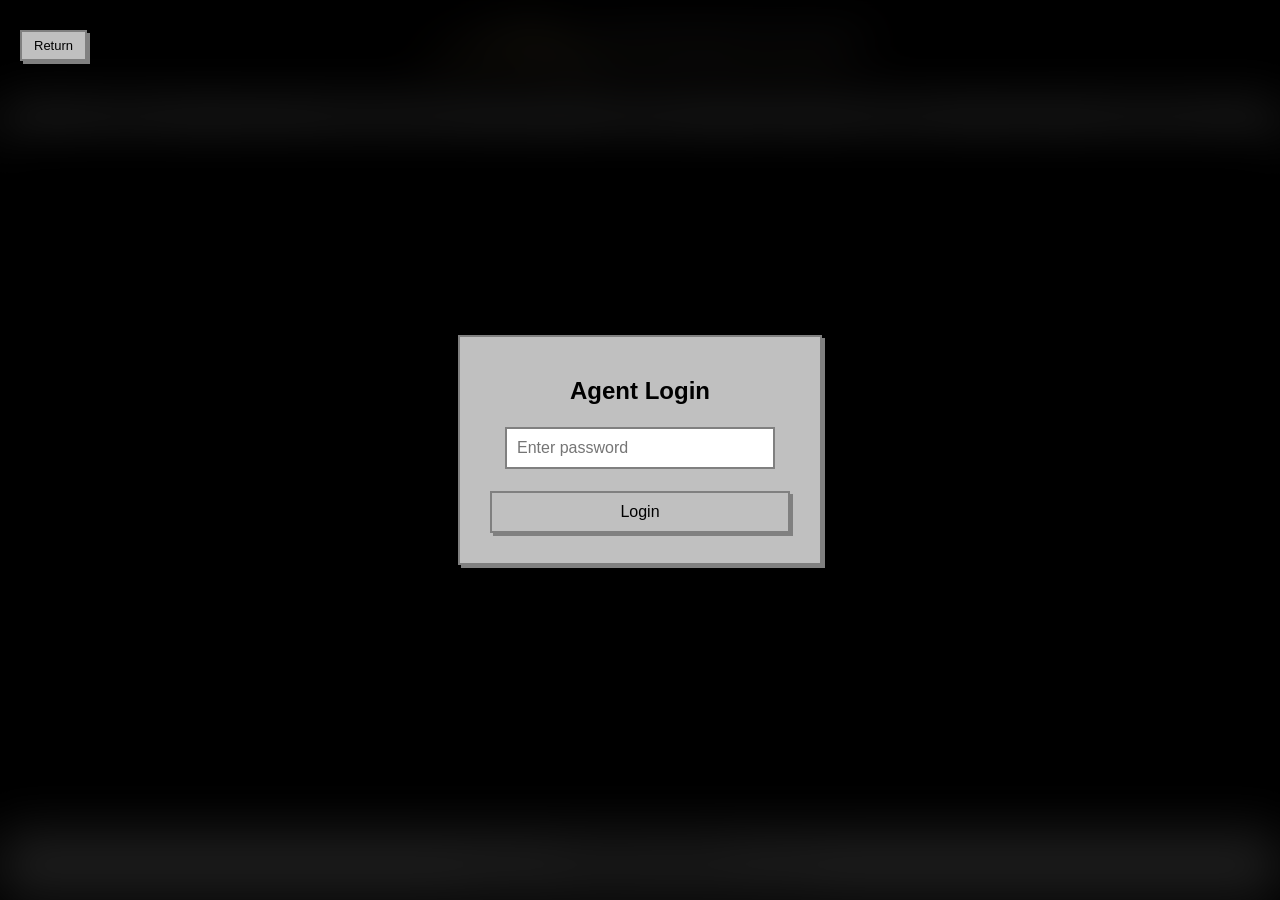
<file: blank-lock.html>
<!DOCTYPE html>
<html>
<head>
  <title>Cornerstone</title>
  <link rel="icon" type="image/png" href="assets/icon.png">
  <link rel="stylesheet" href="styles.css">
  <style>
body {
  margin: 0;
  font-family: Tahoma, sans-serif;
  min-height: 100vh;
  display: flex;
  flex-direction: column;
  background-color: #000;
  color: #fff;
}

body.locked > *:not(.login-screen) {
  filter: blur(25px);
  pointer-events: none;
  user-select: none;
}

main {
  flex: 1;
}

header {
  width: 100%;
  height: 100px;
  background-color: #000000;
  border-bottom: 2px solid black;
  display: flex;
  align-items: center;
  justify-content: center;
  position: relative;
}

.logo {
  max-height: 100px;
  width: auto;
  height: auto;
}

.login-screen {
  position: fixed;
  top: 0;
  left: 0;
  width: 100%;
  height: 100%;
  background-color: rgba(0,0,0,0.85);
  display: flex;
  align-items: center;
  justify-content: center;
  z-index: 9999;
}

.login-box {
  background-color: #c0c0c0;
  padding: 30px;
  border: 2px solid #808080;
  box-shadow: 3px 3px 0px #808080;
  text-align: center;
  width: 300px;
}

.login-box h2 {
  color: #000;
  margin-top: 10px;
}

.login-box input {
  width: 90%;
  padding: 10px;
  margin: 10px 0;
  border: 2px solid #808080;
  font-family: Tahoma, sans-serif;
}

.login-box button {
  width: 100%;
  padding: 10px;
  border: 2px solid #808080;
  background-color: #c0c0c0;
  cursor: pointer;
  box-shadow: 3px 3px 0px #808080;
  font-family: Arial, sans-serif;
  color: #000;
}

.login-box button:active {
  box-shadow: 1px 1px 0px #808080;
  transform: translate(2px, 2px);
}

.return-btn {
  display: inline-block;
  margin-top: 10px;
  background-color: #c0c0c0;
  color: #000;
  text-decoration: none;
  padding: 6px 12px;
  border: 2px solid #808080;
  box-shadow: 3px 3px 0px #808080;
  font-family: Arial, sans-serif;
  font-size: 13px;
}

.return-btn:active {
  box-shadow: 1px 1px 0px #808080;
  transform: translate(2px, 2px);
}

footer {
  width: 100%;
  height: 70px;
  background-color: #c0c0c0;
  border-top: 2px solid black;
  display: flex;
  flex-direction: column;
  align-items: center;
  justify-content: center;
  gap: 2px;
}

footer p {
  margin: 0;
  line-height: 1.2;
}
  </style>
</head>

<body class="locked">

  <div class="login-screen" id="loginScreen">
    <div class="login-box">
      <a href="careers.html" class="return-btn">Return</a>
      <h2>Agent Login</h2>
      <input type="password" id="passwordInput" placeholder="Enter password">
      <button onclick="submitPassword()">Login</button>
      <p id="loginError" style="color:red; display:none;">Incorrect password</p>
    </div>
  </div>

  <header>
    <img src="assets/agentlogo.png" alt="Cornerstone Firm Logo" class="logo">
  </header>

    <nav>
    <div class="nav-container">
      <a href="resources.html" class="nav-btn">Resources</a>
      <a href="compensation.html" class="nav-btn">Compensation Guide</a>
      <a href="https://www.cornerstoneaccount.com" class="nav-btn" target="_blank" rel="noopener noreferrer">Agent View</a>
      <a href="onboarding.html" class="nav-btn">Onboarding</a>
      <a href="index.html" class="nav-btn">Back to Home</a>
    </div>
  </nav>


<main class="content" style="flex:1; background:#000; display:flex; flex-direction:column; align-items:center; padding:10px 10px; gap:20px;">

</main>

  <footer>
    <p>
      <a href="privacypolicy.html" style="color: rgb(0, 0, 0); text-decoration: underline;">
        Privacy Policy © <span id="year"></span>
      </a>
    </p>
    <p>Cornerstone Foundation Group. Established 2026.</p>
  </footer>

  <script src="auth.js"></script>

  <script>
    window.onload = function () {
      document.getElementById("year").textContent = new Date().getFullYear();
      document.getElementById("passwordInput").value = "";
      requireAuth();
    };
  </script>

</body>
</html>
</file>
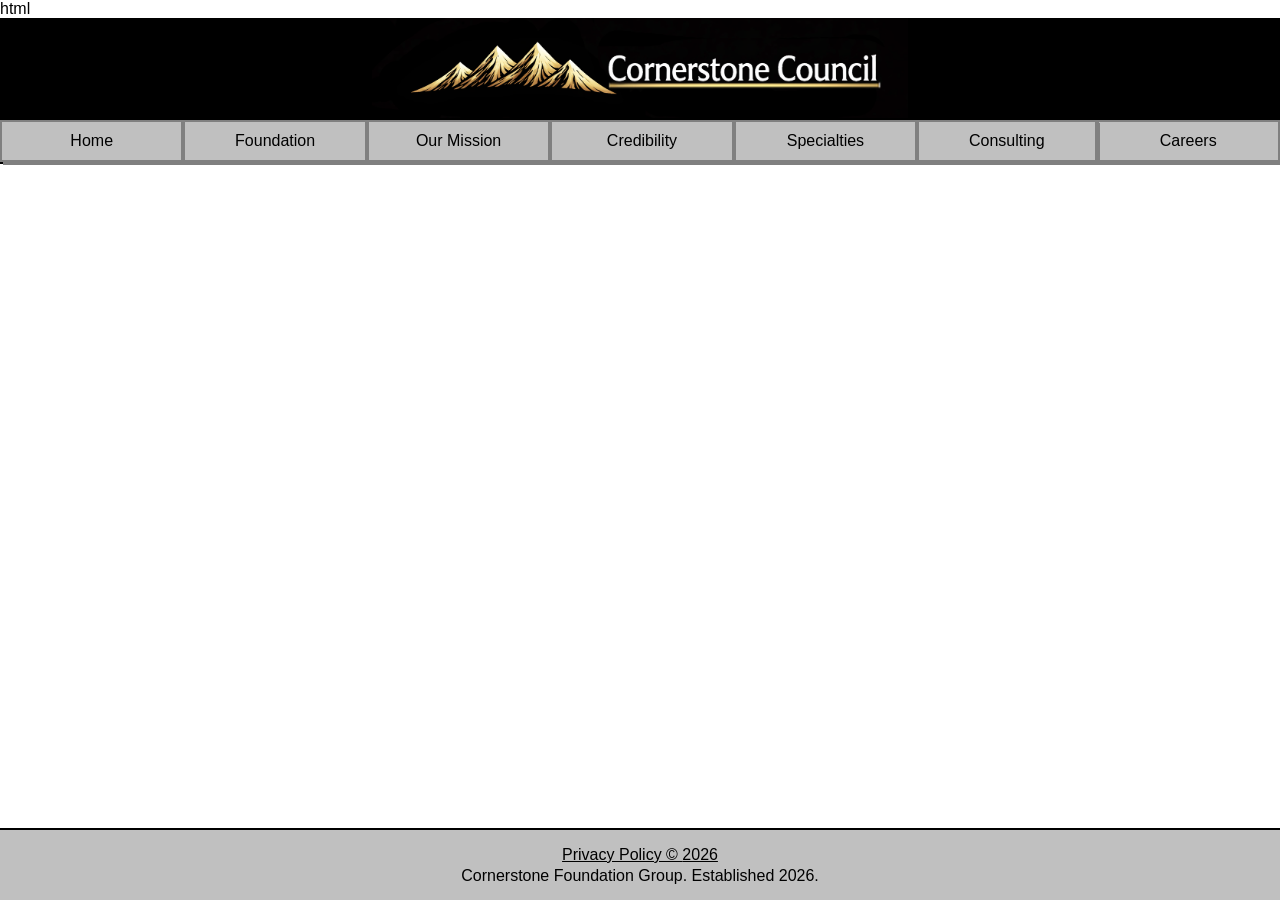
<file: blank.html>
html
<!DOCTYPE html>
<html>
<head>
  <title>Cornerstone</title>
  <link rel="icon" type="image/png" href="assets/icon.png">
  <link rel="stylesheet" href="styles.css">
</head>

<body>

  <header>
    <img src="assets/logo.png" alt="Cornerstone Logo" class="logo">
  </header>

<nav>
    <div class="nav-container">
      <a href="index.html" class="nav-btn">Home</a>
      <a href="foundation.html" class="nav-btn">Foundation</a>
      <a href="#" class="nav-btn">Our Mission</a>
      <a href="#" class="nav-btn">Credibility</a>
      <a href="#" class="nav-btn">Specialties</a>
      <div class="dropdown">
  <a href="#" class="nav-btn" onclick="toggleDropdown(event)">
    Consulting
  </a>
  <div class="dropdown-content" id="consultingMenu">
    <a href="demoform.html">Strategy Consultation</a>
    <a href="https://calendly.com/tyreseconsulting/credit-strategy" target="_blank">Credit Strategy Consultation</a>
  </div>
</div>
      <a href="careers.html" class="nav-btn">Careers</a>
    </div>
  </nav>

  <main class="content">
    

  </main>

<footer>
  <p>
    <a href="privacypolicy.html" style="color: rgb(0, 0, 0); text-decoration: underline;">
      Privacy Policy © <span id="year"></span>
    </a>
  </p>
  <p>Cornerstone Foundation Group. Established 2026.</p>
</footer>

<script>
  window.onload = function () {
    const year = new Date().getFullYear();
    const el = document.getElementById("year");
    if (el) el.textContent = year;
  };
 
function toggleDropdown(e) {
  e.preventDefault();
  e.stopPropagation();
  document.querySelector('.dropdown').classList.toggle('active');
}

document.addEventListener('click', function () {
  document.querySelector('.dropdown').classList.remove('active');
});

</script>

</body>
</html>
</file>
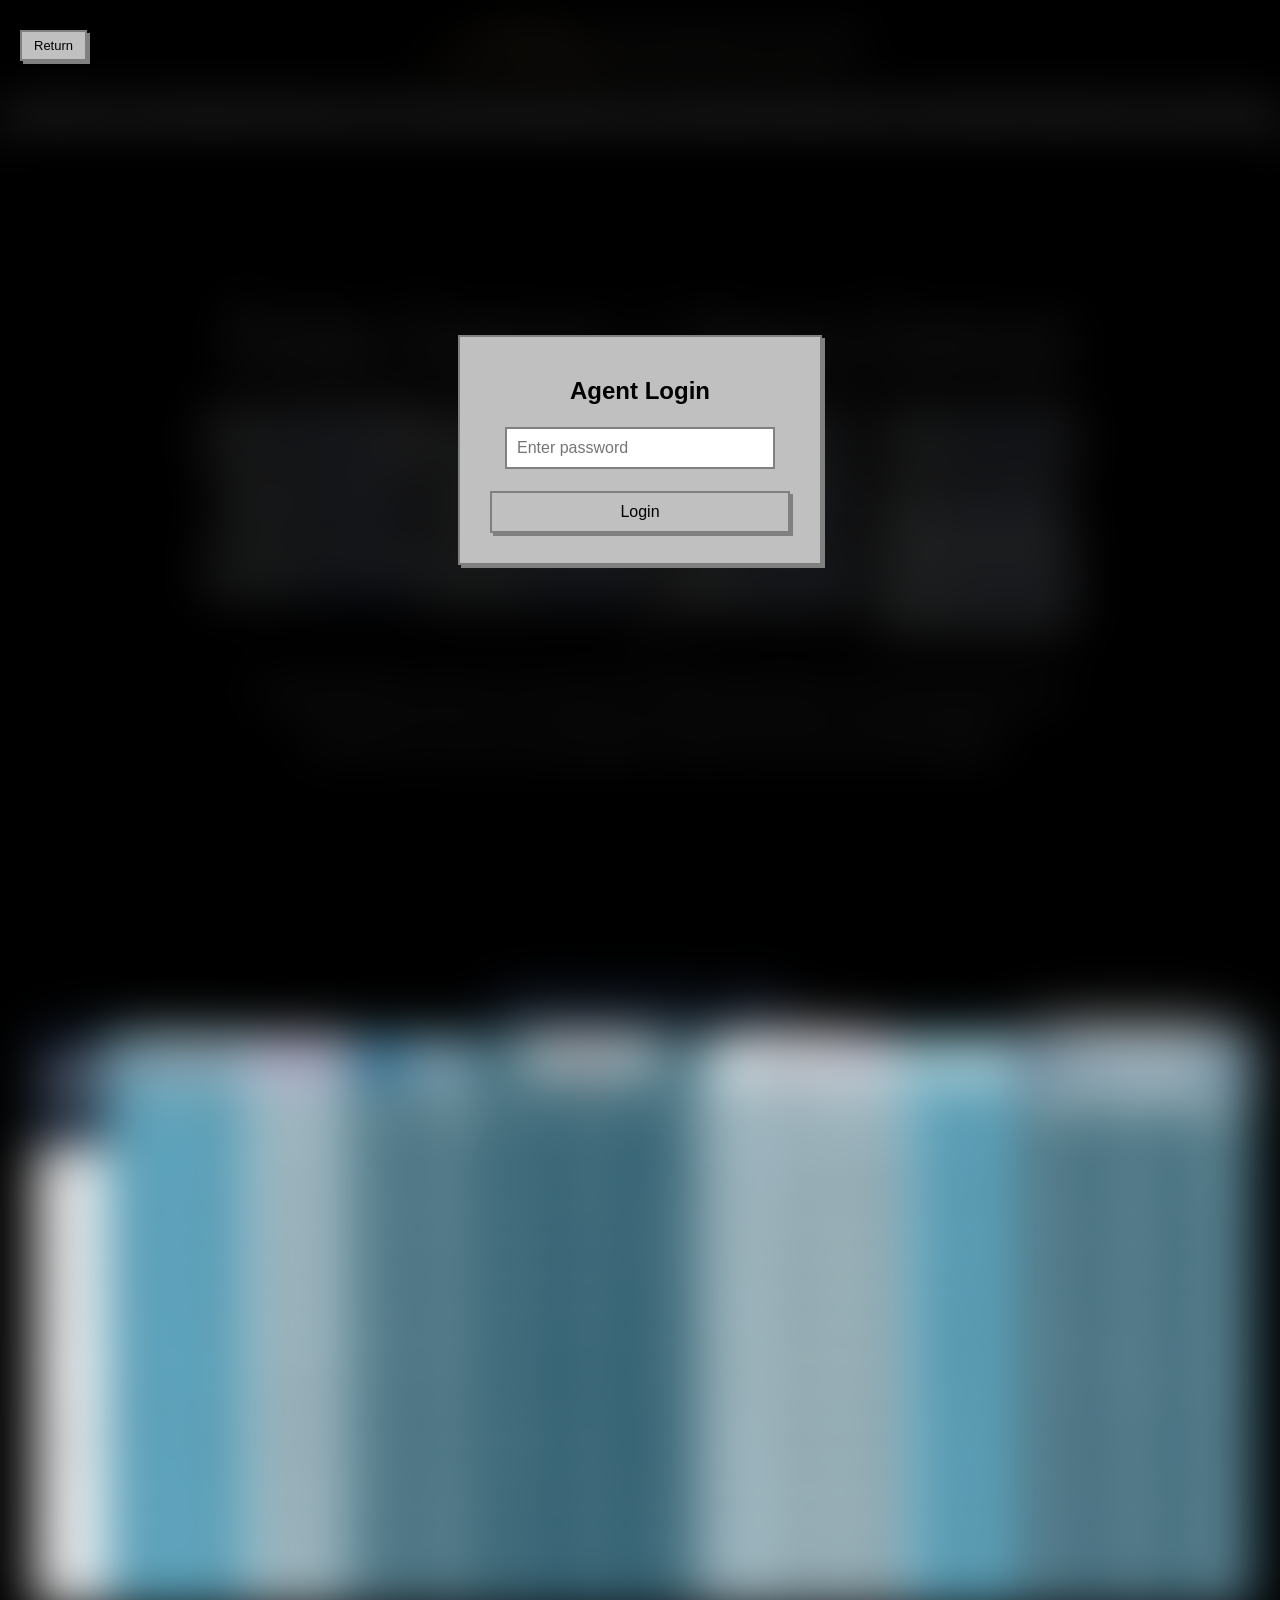
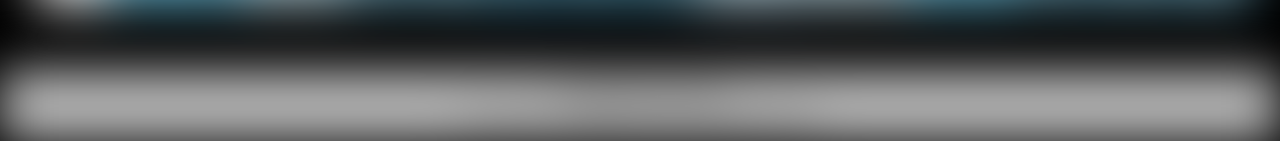
<file: compensation.html>
<!DOCTYPE html>
<html>
<head>
  <title>Cornerstone</title>
  <link rel="icon" type="image/png" href="assets/icon.png">
  <link rel="stylesheet" href="styles.css">
  <style>
body {
  margin: 0;
  font-family: Tahoma, sans-serif;
  min-height: 100vh;
  display: flex;
  flex-direction: column;
  background-color: #000;
  color: #fff;
}

body.locked > *:not(.login-screen) {
  filter: blur(25px);
  pointer-events: none;
  user-select: none;
}

main {
  flex: 1;
}

header {
  width: 100%;
  height: 100px;
  background-color: #000000;
  border-bottom: 2px solid black;
  display: flex;
  align-items: center;
  justify-content: center;
  position: relative;
}

.logo {
  max-height: 100px;
  width: auto;
  height: auto;
}

.login-screen {
  position: fixed;
  top: 0;
  left: 0;
  width: 100%;
  height: 100%;
  background-color: rgba(0,0,0,0.85);
  display: flex;
  align-items: center;
  justify-content: center;
  z-index: 9999;
}

.login-box {
  background-color: #c0c0c0;
  padding: 30px;
  border: 2px solid #808080;
  box-shadow: 3px 3px 0px #808080;
  text-align: center;
  width: 300px;
}

.login-box h2 {
  color: #000;
  margin-top: 10px;
}

.login-box input {
  width: 90%;
  padding: 10px;
  margin: 10px 0;
  border: 2px solid #808080;
  font-family: Tahoma, sans-serif;
}

.login-box button {
  width: 100%;
  padding: 10px;
  border: 2px solid #808080;
  background-color: #c0c0c0;
  cursor: pointer;
  box-shadow: 3px 3px 0px #808080;
  font-family: Arial, sans-serif;
  color: #000;
}

.login-box button:active {
  box-shadow: 1px 1px 0px #808080;
  transform: translate(2px, 2px);
}

.return-btn {
  display: inline-block;
  margin-top: 10px;
  background-color: #c0c0c0;
  color: #000;
  text-decoration: none;
  padding: 6px 12px;
  border: 2px solid #808080;
  box-shadow: 3px 3px 0px #808080;
  font-family: Arial, sans-serif;
  font-size: 13px;
}

.return-btn:active {
  box-shadow: 1px 1px 0px #808080;
  transform: translate(2px, 2px);
}

footer {
  width: 100%;
  height: 70px;
  background-color: #c0c0c0;
  border-top: 2px solid black;
  display: flex;
  flex-direction: column;
  align-items: center;
  justify-content: center;
  gap: 2px;
}

footer p {
  margin: 0;
  line-height: 1.2;
}
  </style>
</head>

<body class="locked">

  <div class="login-screen" id="loginScreen">
    <div class="login-box">
      <a href="careers.html" class="return-btn">Return</a>
      <h2>Agent Login</h2>
      <input type="password" id="passwordInput" placeholder="Enter password">
      <button onclick="submitPassword()">Login</button>
      <p id="loginError" style="color:red; display:none;">Incorrect password</p>
    </div>
  </div>

  <header>
    <img src="assets/agentlogo.png" alt="Cornerstone Firm Logo" class="logo">
  </header>

    <nav>
    <div class="nav-container">
      <a href="resources.html" class="nav-btn">Resources</a>
      <a href="compensation.html" class="nav-btn">Compensation Guide</a>
      <a href="https://www.cornerstoneaccount.com" class="nav-btn" target="_blank" rel="noopener noreferrer">Agent View</a>
      <a href="onboarding.html" class="nav-btn">Onboarding</a>
      <a href="index.html" class="nav-btn">Back to Home</a>
    </div>
  </nav>


<main class="content" style="flex:1; background:#000; display:flex; flex-direction:column; align-items:center; padding:10px 10px; gap:20px;">
  <img src="assets/compensation.png" 
       style="width:100%; max-width:1040px; height:auto;">
       
  <img src="assets/grid.png" 
       style="width:100%; max-width:1800px; height:auto;">
</main>

  <footer>
    <p>
      <a href="privacypolicy.html" style="color: rgb(0, 0, 0); text-decoration: underline;">
        Privacy Policy © <span id="year"></span>
      </a>
    </p>
    <p>Cornerstone Foundation Group. Established 2026.</p>
  </footer>

  <script src="auth.js"></script>

  <script>
    window.onload = function () {
      document.getElementById("year").textContent = new Date().getFullYear();
      document.getElementById("passwordInput").value = "";
      requireAuth();
    };
  </script>

</body>
</html>
</file>
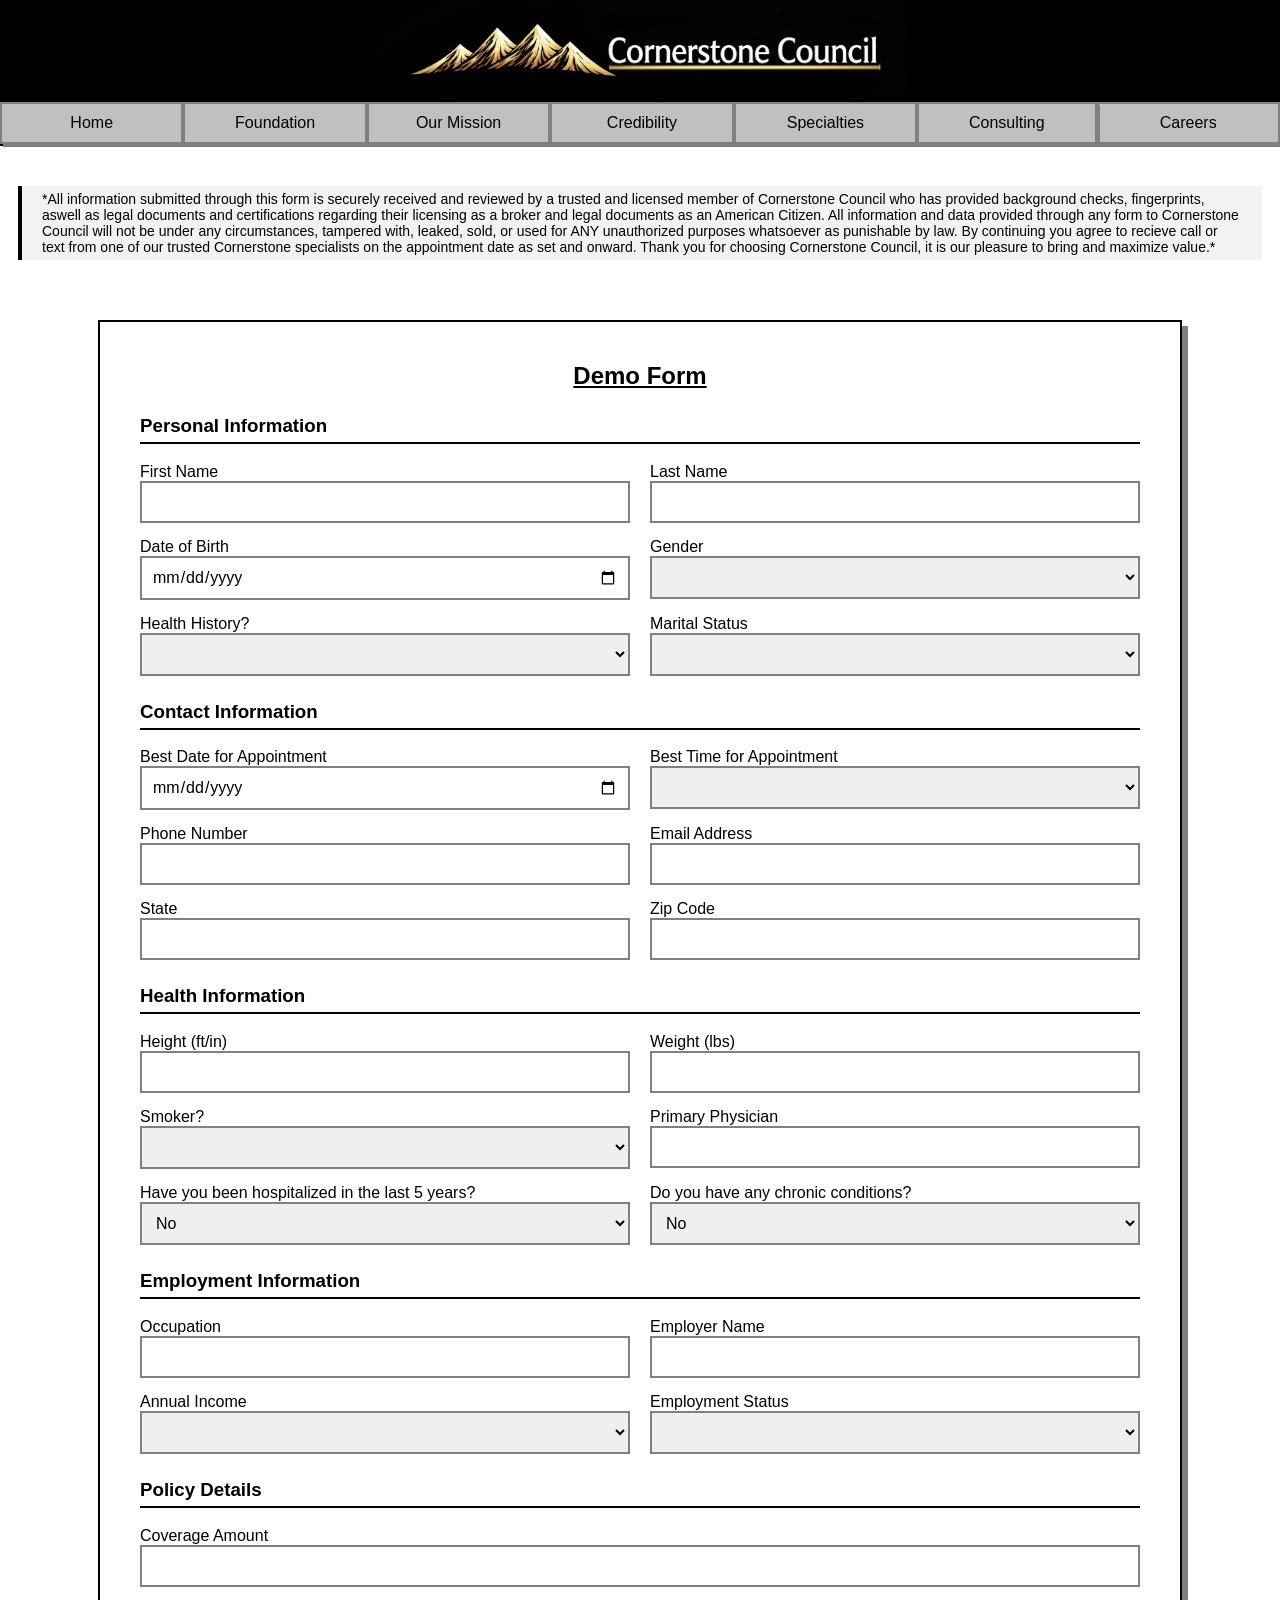
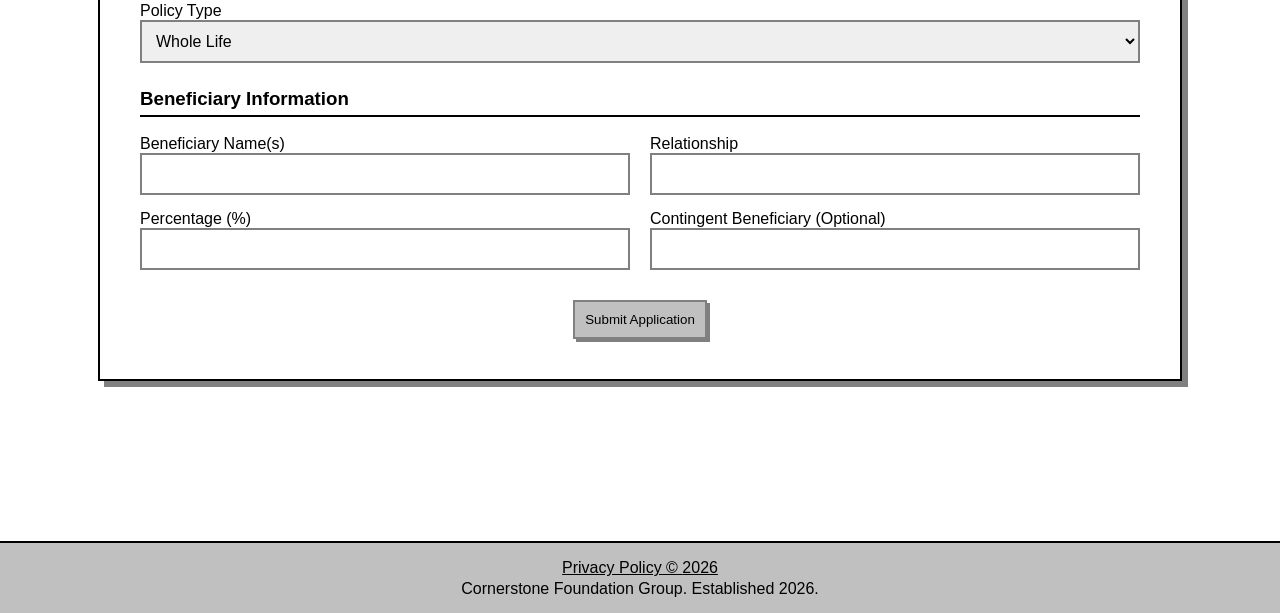
<file: demoform.html>
<!DOCTYPE html> 
<html>
<head>
  <title>Cornerstone</title>
  <link rel="icon" type="image/png" href="assets/icon.png">
  <link rel="stylesheet" href="styles.css">
</head>

<body>

  <header>
    <img src="assets/logo.png" alt="Cornerstone Logo" class="logo">
  </header>

<nav>
    <div class="nav-container">
      <a href="index.html" class="nav-btn">Home</a>
      <a href="#" class="nav-btn">Foundation</a>
      <a href="#" class="nav-btn">Our Mission</a>
      <a href="#" class="nav-btn">Credibility</a>
      <a href="#" class="nav-btn">Specialties</a>
      <div class="dropdown">
  <a href="#" class="nav-btn" onclick="toggleDropdown(event)">
    Consulting
  </a>
  <div class="dropdown-content" id="consultingMenu">
    <a href="demoform.html">Strategy Consultation</a>
    <a href="https://calendly.com/tyreseconsulting/credit-strategy" target="_blank">Credit Strategy Consultation</a>
  </div>
</div>
      <a href="careers.html" class="nav-btn">Careers</a>
    </div>
  </nav>

  <main class="content">
    <div class="form-disclaimer">
      <p>
        *All information submitted through this form is securely received and reviewed by a trusted and licensed member of Cornerstone Council who has provided background checks, fingerprints, aswell as legal documents and certifications regarding their licensing as a broker and legal documents as an American Citizen.
        All information and data provided through any form to Cornerstone Council will not be under any circumstances, tampered with, leaked, sold, or used for ANY unauthorized purposes whatsoever as punishable by law. By continuing you agree to recieve call or text from one of our trusted Cornerstone specialists on the appointment date as set and onward. Thank you for choosing Cornerstone Council, it is our pleasure to bring and maximize value.*
      </p>
    </div>

    <form class="form-container insurance-form">

      <h2>Demo Form</h2>

      <h3>Personal Information</h3>

      <div class="form-row">
        <div class="form-group">
          <label>First Name</label>
          <input type="text" required>
        </div>

        <div class="form-group">
          <label>Last Name</label>
          <input type="text" required>
        </div>
      </div>

      <div class="form-row">
        <div class="form-group">
          <label>Date of Birth</label>
          <input type="date" required>
        </div>

        <div class="form-group">
          <label>Gender</label>
          <select>
            <option></option>
            <option>Male</option>
            <option>Female</option>
            <option>Other</option>
          </select>
        </div>
      </div>

      <div class="form-row">
        <div class="form-group">
          <label>Health History?</label>
          <select>
            <option></option>
            <option>Yes</option>
            <option>No</option>
          </select>
        </div>

        <div class="form-group">
          <label>Marital Status</label>
          <select>
            <option></option>
            <option>Single</option>
            <option>Married</option>
            <option>Divorced</option>
            <option>Widowed</option>
          </select>
        </div>
      </div>

     <h3>Contact Information</h3>

<div class="form-row">
  <div class="form-group">
    <label>Best Date for Appointment</label>
    <input type="date">
  </div>

  <div class="form-group">
    <label>Best Time for Appointment</label>
    <select>
      <option></option>
      <option>Morning</option>
      <option>Afternoon</option>
      <option>Evening</option>
    </select>
  </div>
</div>

<div class="form-row">
  <div class="form-group">
    <label>Phone Number</label>
    <input type="tel">
  </div>

  <div class="form-group">
    <label>Email Address</label>
    <input type="email">
  </div>
</div>

<div class="form-row">
  <div class="form-group">
    <label>State</label>
    <input type="text">
  </div>

  <div class="form-group">
    <label>Zip Code</label>
    <input type="text">
  </div>
</div>

      <h3>Health Information</h3>

      <div class="form-row">
        <div class="form-group">
          <label>Height (ft/in)</label>
          <input type="text">
        </div>

        <div class="form-group">
          <label>Weight (lbs)</label>
          <input type="text">
        </div>
      </div>

      <div class="form-row">
        <div class="form-group">
          <label>Smoker?</label>
          <select>
            <option></option>
            <option>No</option>
            <option>Yes</option>
          </select>
        </div>

        <div class="form-group">
          <label>Primary Physician</label>
          <input type="text">
        </div>
      </div>

      <div class="form-row">
        <div class="form-group">
          <label>Have you been hospitalized in the last 5 years?</label>
          <select>
            <option>No</option>
            <option>Yes</option>
          </select>
        </div>

        <div class="form-group">
          <label>Do you have any chronic conditions?</label>
          <select>
            <option>No</option>
            <option>Yes</option>
          </select>
        </div>
      </div>

      <h3>Employment Information</h3>

      <div class="form-row">
        <div class="form-group">
          <label>Occupation</label>
          <input type="text">
        </div>

        <div class="form-group">
          <label>Employer Name</label>
          <input type="text">
        </div>
      </div>

      <div class="form-row">
        <div class="form-group">
          <label>Annual Income</label>
          <select>
            <option></option>
            <option>Under $25,000</option>
            <option>$25,000 - $50,000</option>
            <option>$50,000 - $100,000</option>
            <option>$100,000+</option>
          </select>
        </div>

        <div class="form-group">
          <label>Employment Status</label>
          <select>
            <option></option>
            <option>Employed</option>
            <option>Self-Employed</option>
            <option>Unemployed</option>
            <option>Retired</option>
          </select>
        </div>
      </div>

      <h3>Policy Details</h3>

      <div class="form-row">
        <div class="form-group">
          <label>Coverage Amount</label>
          <input type="text">
        </div>
      </div>

      <div class="form-group">
        <label>Policy Type</label>
        <select>
          <option>Whole Life</option>
          <option>Term Life</option>
        </select>
      </div>

      <h3>Beneficiary Information</h3>

      <div class="form-row">
        <div class="form-group">
          <label>Beneficiary Name(s)</label>
          <input type="text">
        </div>

        <div class="form-group">
          <label>Relationship</label>
          <input type="text">
        </div>
      </div>

      <div class="form-row">
        <div class="form-group">
          <label>Percentage (%)</label>
          <input type="number">
        </div>

        <div class="form-group">
          <label>Contingent Beneficiary (Optional)</label>
          <input type="text">
        </div>
      </div>

      <button type="submit">Submit Application</button>

    </form>
  </main>

  <footer>
    <p>
      <a href="privacypolicy.html" style="color: rgb(0, 0, 0); text-decoration: underline;">
        Privacy Policy © <span id="year"></span>
      </a>
    </p>
    <p>Cornerstone Foundation Group. Established 2026.</p>
  </footer>

  <script>
    window.onload = function () {
      const year = new Date().getFullYear();
      const el = document.getElementById("year");
      if (el) el.textContent = year;
    };

    function toggleDropdown(e) {
      e.preventDefault();
      e.stopPropagation();
      document.querySelector('.dropdown').classList.toggle('active');
    }

    document.addEventListener('click', function () {
      document.querySelector('.dropdown').classList.remove('active');
    });
  </script>

</body>
</html>
</file>
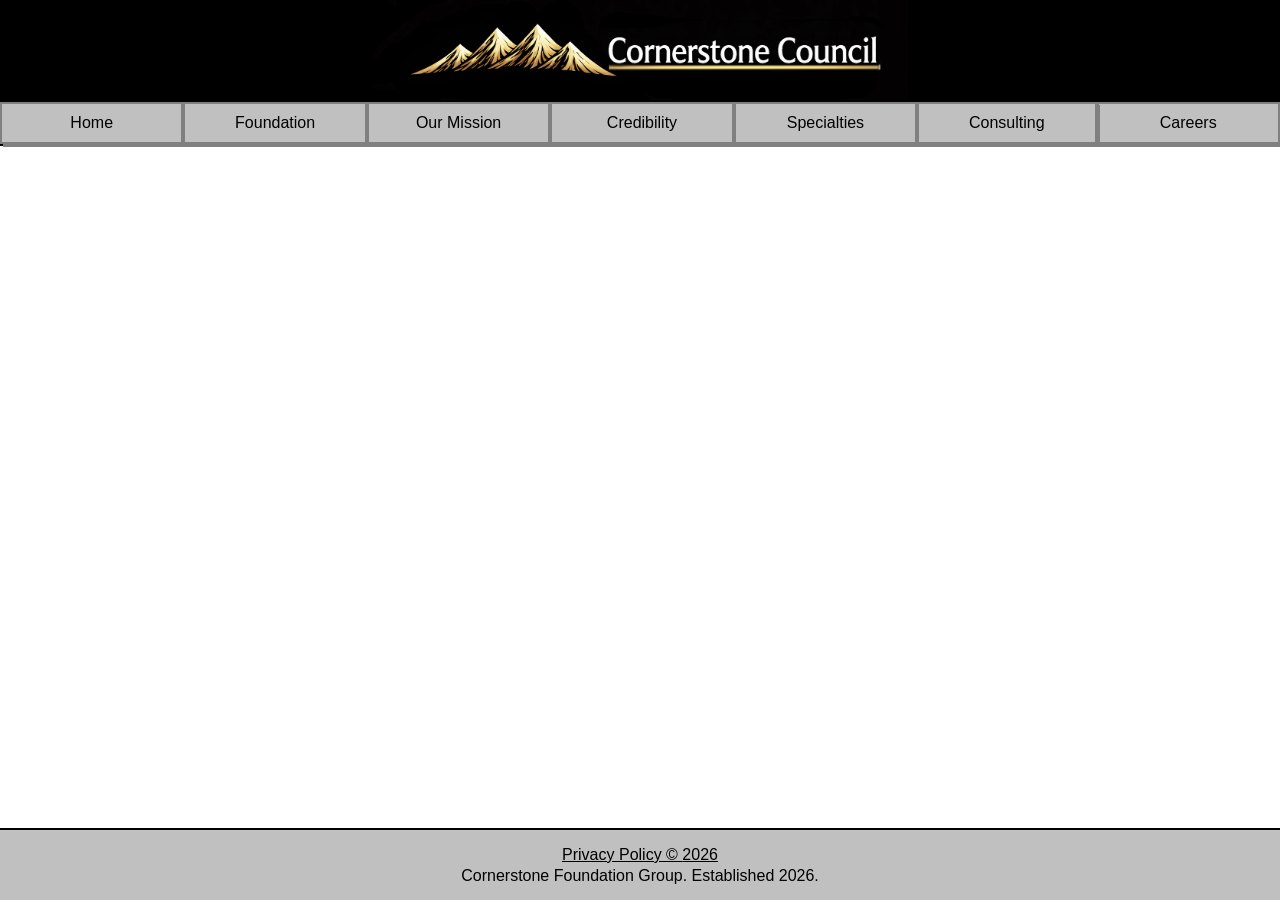
<file: foundation.html>
<!DOCTYPE html>
<html>
<head>
  <title>Cornerstone</title>
  <link rel="icon" type="image/png" href="assets/icon.png">
  <link rel="stylesheet" href="styles.css">
</head>

<body>

  <header>
    <img src="assets/logo.png" alt="Cornerstone Logo" class="logo">
  </header>

<nav>
    <div class="nav-container">
      <a href="index.html" class="nav-btn">Home</a>
      <a href="foundation.html" class="nav-btn">Foundation</a>
      <a href="#" class="nav-btn">Our Mission</a>
      <a href="#" class="nav-btn">Credibility</a>
      <a href="#" class="nav-btn">Specialties</a>
      <div class="dropdown">
  <a href="#" class="nav-btn" onclick="toggleDropdown(event)">
    Consulting
  </a>
  <div class="dropdown-content" id="consultingMenu">
    <a href="demoform.html">Strategy Consultation</a>
    <a href="https://calendly.com/tyreseconsulting/credit-strategy" target="_blank">Credit Strategy Consultation</a>
  </div>
</div>
      <a href="careers.html" class="nav-btn">Careers</a>
    </div>
  </nav>

  <main class="content">
    

  </main>

<footer>
  <p>
    <a href="privacypolicy.html" style="color: rgb(0, 0, 0); text-decoration: underline;">
      Privacy Policy © <span id="year"></span>
    </a>
  </p>
  <p>Cornerstone Foundation Group. Established 2026.</p>
</footer>

<script>
  window.onload = function () {
    const year = new Date().getFullYear();
    const el = document.getElementById("year");
    if (el) el.textContent = year;
  };
 
function toggleDropdown(e) {
  e.preventDefault();
  e.stopPropagation();
  document.querySelector('.dropdown').classList.toggle('active');
}

document.addEventListener('click', function () {
  document.querySelector('.dropdown').classList.remove('active');
});

</script>

</body>
</html>
</file>
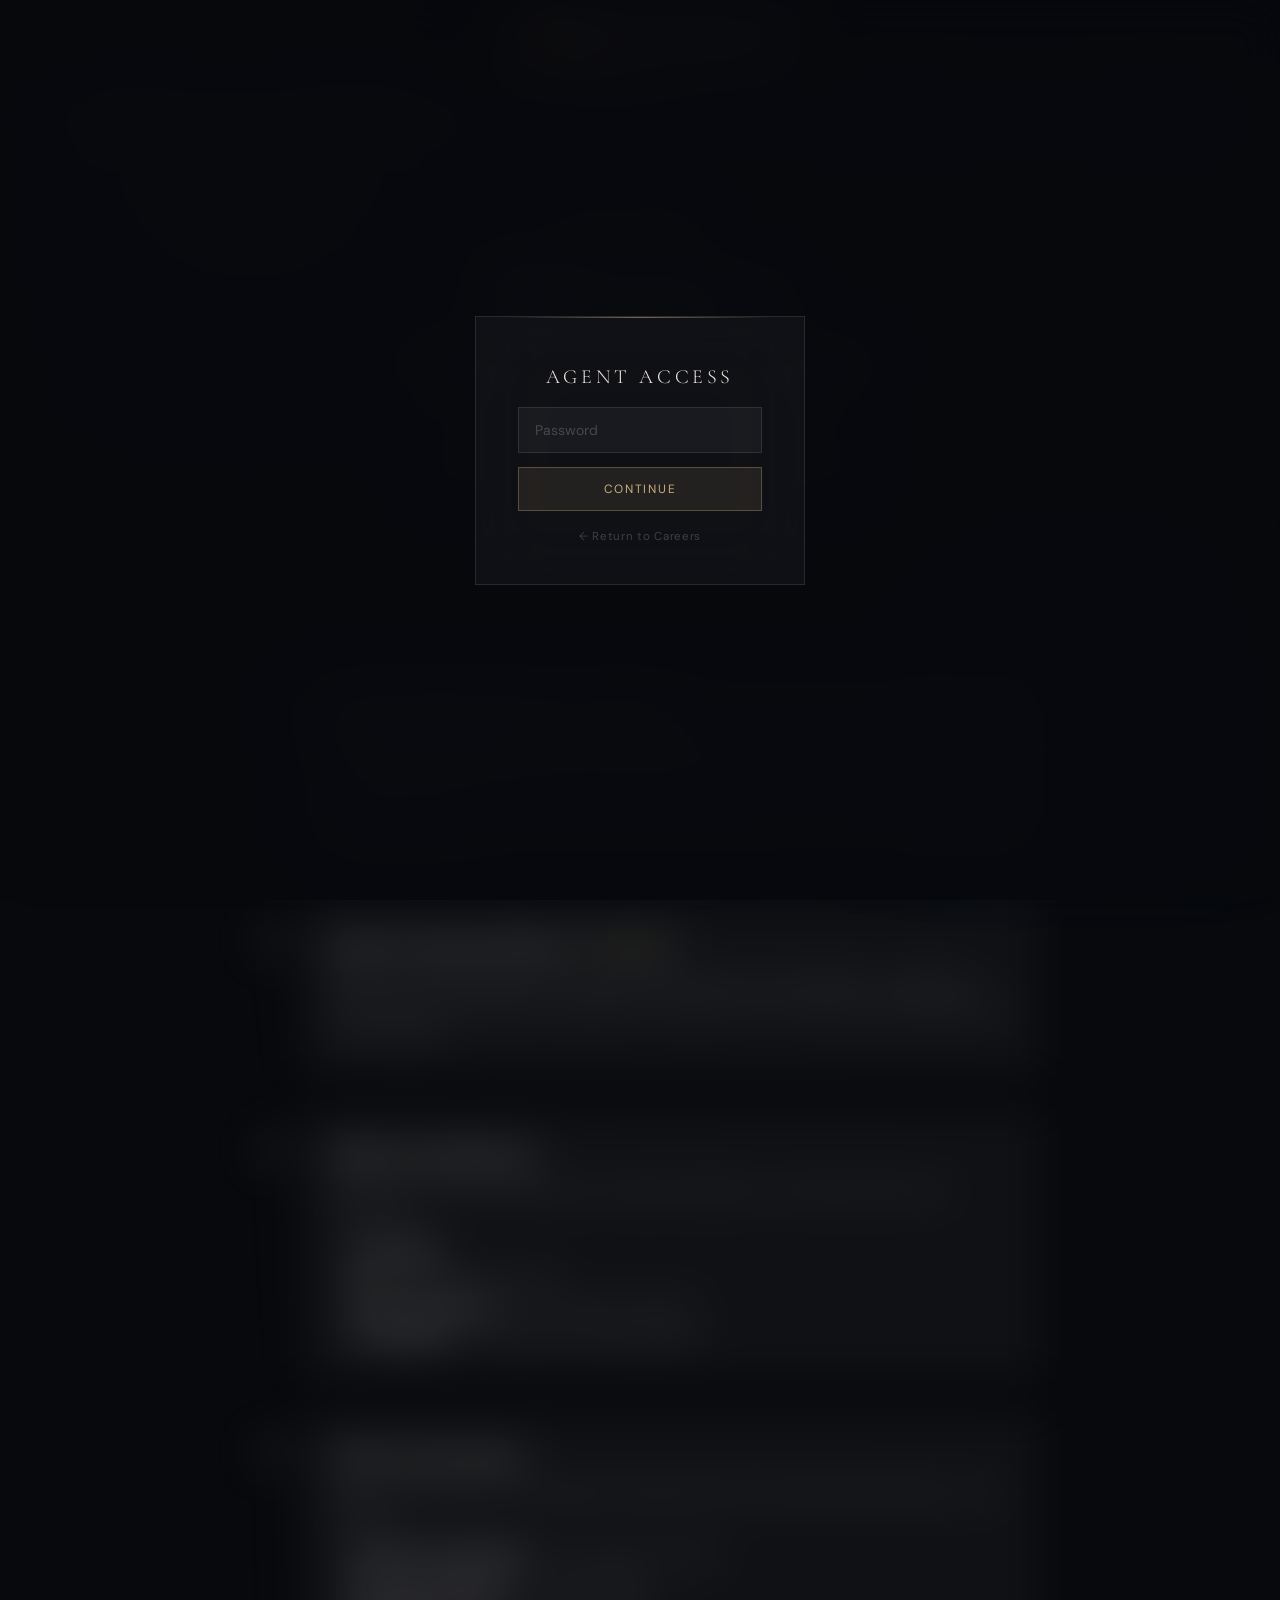
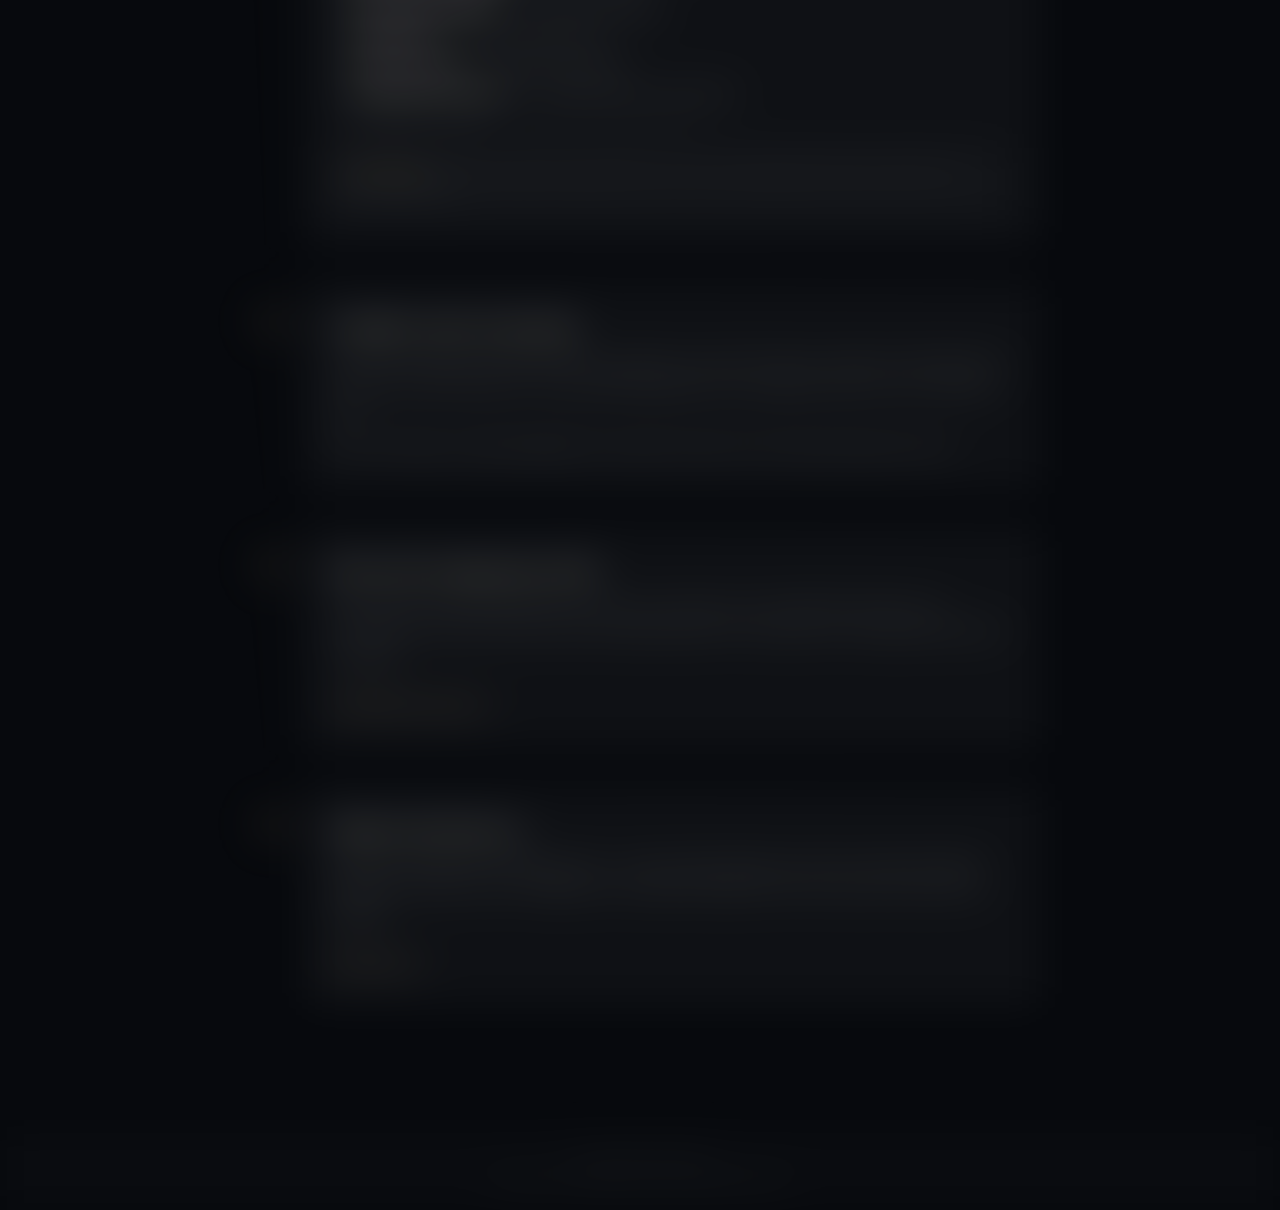
<file: onboarding.html>
<!DOCTYPE html>
<html lang="en">
<head>
  <title>Cornerstone — Agent Onboarding</title>
  <link rel="icon" type="image/png" href="assets/icon.png">
  <link rel="preconnect" href="https://fonts.googleapis.com">
  <link rel="preconnect" href="https://fonts.gstatic.com" crossorigin>
  <link href="https://fonts.googleapis.com/css2?family=Cormorant+Garamond:ital,wght@0,300;0,400;0,600;1,300&family=DM+Sans:wght@300;400;500&display=swap" rel="stylesheet">
  <style>
    *, *::before, *::after { box-sizing: border-box; margin: 0; padding: 0; }

    :root {
      --gold: #c9ae7e;
      --gold-dim: rgba(201,174,126,0.15);
      --gold-glow: rgba(201,174,126,0.06);
      --glass: rgba(255,255,255,0.035);
      --glass-border: rgba(255,255,255,0.08);
      --glass-top: rgba(255,255,255,0.06);
      --text: #ede8df;
      --text-muted: rgba(237,232,223,0.48);
      --text-ghost: rgba(237,232,223,0.22);
      --bg: #07090d;
    }

    html, body {
      min-height: 100vh;
      overflow-x: hidden;
    }

    body {
      font-family: 'DM Sans', sans-serif;
      background: var(--bg);
      color: var(--text);
      display: flex;
      flex-direction: column;
    }

    body.locked > *:not(.login-screen) {
      filter: blur(22px);
      pointer-events: none;
      user-select: none;
    }

    /* ── BACKGROUND ATMOSPHERE ── */
    .bg-atmosphere {
      position: fixed;
      inset: 0;
      pointer-events: none;
      z-index: 0;
      overflow: hidden;
    }

    .bg-atmosphere::before {
      content: '';
      position: absolute;
      width: 900px; height: 900px;
      top: -300px; left: -200px;
      background: radial-gradient(circle, rgba(201,174,126,0.055) 0%, transparent 65%);
      border-radius: 50%;
    }

    .bg-atmosphere::after {
      content: '';
      position: absolute;
      width: 700px; height: 700px;
      bottom: -200px; right: -150px;
      background: radial-gradient(circle, rgba(80,100,160,0.04) 0%, transparent 65%);
      border-radius: 50%;
    }

    /* Grain overlay */
    .grain {
      position: fixed;
      inset: 0;
      pointer-events: none;
      z-index: 1;
      opacity: 0.018;
      background-image: url("data:image/svg+xml,%3Csvg viewBox='0 0 512 512' xmlns='http://www.w3.org/2000/svg'%3E%3Cfilter id='noise'%3E%3CfeTurbulence type='fractalNoise' baseFrequency='0.9' numOctaves='4' stitchTiles='stitch'/%3E%3C/filter%3E%3Crect width='100%25' height='100%25' filter='url(%23noise)'/%3E%3C/svg%3E");
      background-size: 200px 200px;
    }

    /* ── LOGIN ── */
    .login-screen {
      position: fixed;
      inset: 0;
      background: rgba(7,9,13,0.88);
      backdrop-filter: blur(24px) saturate(1.2);
      display: flex;
      align-items: center;
      justify-content: center;
      z-index: 9999;
    }

    .login-box {
      position: relative;
      background: rgba(255,255,255,0.04);
      border: 1px solid rgba(255,255,255,0.1);
      padding: 48px 42px 40px;
      width: 330px;
      display: flex;
      flex-direction: column;
      align-items: center;
      gap: 14px;
      backdrop-filter: blur(40px);
    }

    .login-box::before {
      content: '';
      position: absolute;
      top: 0; left: 10%; right: 10%;
      height: 1px;
      background: linear-gradient(90deg, transparent, rgba(201,174,126,0.55), transparent);
    }

    .login-box h2 {
      font-family: 'Cormorant Garamond', serif;
      font-weight: 300;
      font-size: 20px;
      letter-spacing: 0.18em;
      text-transform: uppercase;
      color: var(--text);
      margin-bottom: 4px;
    }

    .login-box input {
      width: 100%;
      background: rgba(255,255,255,0.04);
      border: 1px solid rgba(255,255,255,0.1);
      color: var(--text);
      padding: 13px 16px;
      font-family: 'DM Sans', sans-serif;
      font-size: 14px;
      outline: none;
      transition: border-color 0.25s;
    }

    .login-box input::placeholder { color: var(--text-ghost); }
    .login-box input:focus { border-color: rgba(201,174,126,0.45); }

    .login-box button {
      width: 100%;
      background: rgba(201,174,126,0.1);
      border: 1px solid rgba(201,174,126,0.32);
      color: var(--gold);
      padding: 13px;
      font-family: 'DM Sans', sans-serif;
      font-size: 12px;
      letter-spacing: 0.14em;
      text-transform: uppercase;
      cursor: pointer;
      transition: background 0.22s, border-color 0.22s;
    }

    .login-box button:hover {
      background: rgba(201,174,126,0.18);
      border-color: rgba(201,174,126,0.55);
    }

    .login-return {
      font-size: 11.5px;
      color: var(--text-ghost);
      text-decoration: none;
      letter-spacing: 0.06em;
      transition: color 0.2s;
      margin-top: 4px;
    }

    .login-return:hover { color: var(--gold); }

    /* ── HEADER ── */
    header {
      position: relative;
      z-index: 10;
      width: 100%;
      height: 88px;
      display: flex;
      align-items: center;
      justify-content: center;
      background: rgba(7,9,13,0.75);
      border-bottom: 1px solid rgba(255,255,255,0.055);
      backdrop-filter: blur(20px);
    }

    .logo {
      max-height: 72px;
      width: auto;
      height: auto;
    }

    /* ── NAV ── */
    nav {
      position: relative;
      z-index: 10;
      width: 100%;
      background: rgba(255,255,255,0.025);
      border-bottom: 1px solid rgba(255,255,255,0.06);
      backdrop-filter: blur(20px);
    }

    .nav-container {
      display: flex;
      width: 100%;
    }

    .nav-btn {
      flex: 1;
      text-align: center;
      padding: 14px 8px;
      text-decoration: none;
      color: var(--text-muted);
      font-family: 'DM Sans', sans-serif;
      font-size: 11px;
      letter-spacing: 0.1em;
      text-transform: uppercase;
      border-right: 1px solid rgba(255,255,255,0.055);
      transition: color 0.2s, background 0.2s;
    }

    .nav-btn:last-child { border-right: none; }

    .nav-btn:hover {
      color: var(--gold);
      background: rgba(201,174,126,0.04);
    }

    .nav-btn.active-page {
      color: var(--gold);
      border-bottom: 1px solid rgba(201,174,126,0.28);
    }

    /* ── MAIN ── */
    main {
      flex: 1;
      position: relative;
      z-index: 2;
      padding: 80px 24px 100px;
    }

    /* ── HERO ── */
    .hero {
      max-width: 640px;
      margin: 0 auto 72px;
      text-align: center;
      animation: riseIn 0.9s cubic-bezier(0.22,1,0.36,1) both;
    }

    .eyebrow {
      display: inline-block;
      font-size: 10px;
      letter-spacing: 0.28em;
      text-transform: uppercase;
      color: var(--gold);
      margin-bottom: 22px;
      padding: 5px 14px;
      border: 1px solid rgba(201,174,126,0.22);
      background: rgba(201,174,126,0.06);
    }

    .hero h1 {
      font-family: 'Cormorant Garamond', serif;
      font-weight: 300;
      font-size: clamp(38px, 6vw, 62px);
      line-height: 1.12;
      letter-spacing: 0.015em;
      color: var(--text);
      margin-bottom: 24px;
    }

    .hero h1 em {
      font-style: italic;
      color: rgba(237,232,223,0.65);
    }

    .hero p {
      font-size: 14.5px;
      line-height: 1.9;
      color: var(--text-muted);
      font-weight: 300;
      max-width: 500px;
      margin: 0 auto;
    }

    .hero-rule {
      display: flex;
      align-items: center;
      justify-content: center;
      gap: 16px;
      margin: 38px auto 0;
      width: 200px;
    }

    .hero-rule span {
      flex: 1;
      height: 1px;
      background: linear-gradient(to right, transparent, rgba(201,174,126,0.3));
    }

    .hero-rule span:last-child {
      background: linear-gradient(to left, transparent, rgba(201,174,126,0.3));
    }

    .hero-rule i {
      font-style: normal;
      color: rgba(201,174,126,0.45);
      font-size: 10px;
    }

    /* ── STEPS ── */
    .steps {
      max-width: 800px;
      margin: 0 auto;
      display: flex;
      flex-direction: column;
      gap: 0;
    }

    .step {
      display: flex;
      gap: 0;
      position: relative;
      animation: riseIn 0.7s cubic-bezier(0.22,1,0.36,1) both;
    }

    .step:nth-child(1)  { animation-delay: 0.08s; }
    .step:nth-child(2)  { animation-delay: 0.14s; }
    .step:nth-child(3)  { animation-delay: 0.20s; }
    .step:nth-child(4)  { animation-delay: 0.26s; }
    .step:nth-child(5)  { animation-delay: 0.32s; }
    .step:nth-child(6)  { animation-delay: 0.38s; }
    .step:nth-child(7)  { animation-delay: 0.44s; }

    /* Left timeline track */
    .step-track {
      display: flex;
      flex-direction: column;
      align-items: center;
      width: 64px;
      flex-shrink: 0;
      padding-top: 34px;
    }

    .step-dot {
      width: 36px;
      height: 36px;
      border-radius: 50%;
      border: 1px solid rgba(201,174,126,0.3);
      background: rgba(201,174,126,0.06);
      display: flex;
      align-items: center;
      justify-content: center;
      font-family: 'Cormorant Garamond', serif;
      font-size: 16px;
      color: var(--gold);
      flex-shrink: 0;
      position: relative;
      z-index: 1;
      transition: background 0.3s, border-color 0.3s;
    }

    .step:hover .step-dot {
      background: rgba(201,174,126,0.12);
      border-color: rgba(201,174,126,0.55);
    }

    .step-line {
      width: 1px;
      flex: 1;
      min-height: 24px;
      background: linear-gradient(to bottom, rgba(201,174,126,0.18), rgba(201,174,126,0.04));
      margin-top: 8px;
    }

    .step:last-child .step-line {
      display: none;
    }

    /* Card */
    .step-card {
      flex: 1;
      margin: 16px 0 24px 0;
      padding: 28px 30px 28px 26px;
      background: var(--glass);
      border: 1px solid var(--glass-border);
      backdrop-filter: blur(28px);
      position: relative;
      overflow: hidden;
      transition: border-color 0.3s, transform 0.3s;
    }

    .step-card::before {
      content: '';
      position: absolute;
      top: 0; left: 0; right: 0;
      height: 1px;
      background: linear-gradient(90deg, transparent, var(--glass-top), transparent);
    }

    .step:hover .step-card {
      border-color: rgba(201,174,126,0.18);
      transform: translateX(3px);
    }

    /* Subtle inner glow */
    .step-card::after {
      content: '';
      position: absolute;
      inset: 0;
      background: radial-gradient(ellipse 70% 60% at 0% 50%, rgba(201,174,126,0.03), transparent);
      opacity: 0;
      transition: opacity 0.4s;
    }

    .step:hover .step-card::after { opacity: 1; }

    .step-header {
      display: flex;
      align-items: center;
      gap: 12px;
      margin-bottom: 12px;
    }

    .step-title {
      font-family: 'Cormorant Garamond', serif;
      font-size: 20px;
      font-weight: 600;
      color: var(--text);
      letter-spacing: 0.01em;
    }

    .badge {
      font-size: 9px;
      letter-spacing: 0.16em;
      text-transform: uppercase;
      padding: 3px 10px;
      border: 1px solid rgba(201,174,126,0.3);
      color: var(--gold);
      background: rgba(201,174,126,0.07);
    }

    .step-body {
      font-size: 13.5px;
      line-height: 1.85;
      color: var(--text-muted);
      font-weight: 300;
    }

    .step-body p { margin-bottom: 10px; }
    .step-body p:last-child { margin-bottom: 0; }

    /* List */
    .item-list {
      list-style: none;
      margin-top: 14px;
      display: flex;
      flex-direction: column;
      gap: 7px;
    }

    .item-list li {
      display: flex;
      align-items: baseline;
      gap: 10px;
      font-size: 13px;
      color: var(--text-muted);
      line-height: 1.6;
    }

    .item-list li::before {
      content: '—';
      color: rgba(201,174,126,0.4);
      font-size: 11px;
      flex-shrink: 0;
    }

    .item-list li strong { color: var(--text); font-weight: 500; }

    .item-list li.optional { color: var(--text-ghost); }
    .item-list li.optional::before { color: var(--text-ghost); }
    .item-list li.optional strong { color: var(--text-ghost); }

    /* Note */
    .note {
      margin-top: 16px;
      padding: 13px 16px;
      background: rgba(255,255,255,0.02);
      border-left: 1px solid rgba(201,174,126,0.28);
      font-size: 12.5px;
      color: var(--text-ghost);
      line-height: 1.7;
    }

    .note strong { color: rgba(201,174,126,0.7); font-weight: 400; }

    /* Inner link */
    .step-link {
      display: inline-flex;
      align-items: center;
      gap: 6px;
      margin-top: 16px;
      font-size: 11px;
      letter-spacing: 0.13em;
      text-transform: uppercase;
      color: var(--gold);
      text-decoration: none;
      padding-bottom: 2px;
      border-bottom: 1px solid rgba(201,174,126,0.25);
      transition: border-color 0.2s;
    }

    .step-link:hover { border-color: var(--gold); }

    .step-link svg {
      width: 10px; height: 10px;
      transition: transform 0.2s;
    }

    .step-link:hover svg { transform: translate(2px,-2px); }

    /* ── FOOTER ── */
    footer {
      position: relative;
      z-index: 10;
      padding: 22px 20px;
      background: rgba(255,255,255,0.015);
      border-top: 1px solid rgba(255,255,255,0.055);
      display: flex;
      flex-direction: column;
      align-items: center;
      gap: 5px;
    }

    footer p {
      font-size: 11.5px;
      color: var(--text-ghost);
      letter-spacing: 0.04em;
    }

    footer a {
      color: var(--text-ghost);
      text-decoration: none;
      transition: color 0.2s;
    }

    footer a:hover { color: var(--gold); }

    /* ── ANIMATIONS ── */
    @keyframes riseIn {
      from { opacity: 0; transform: translateY(20px); }
      to   { opacity: 1; transform: translateY(0); }
    }

    /* ── MOBILE ── */
    @media (max-width: 580px) {
      .step-track { width: 44px; }
      .step-dot { width: 30px; height: 30px; font-size: 13px; }
      .step-card { padding: 22px 18px; }
      .nav-btn { font-size: 9.5px; padding: 12px 5px; }
      main { padding: 60px 14px 80px; }
      .hero { margin-bottom: 52px; }
    }
  </style>
</head>

<body class="locked">

  <div class="bg-atmosphere"></div>
  <div class="grain"></div>

  <!-- LOGIN -->
  <div class="login-screen" id="loginScreen">
    <div class="login-box">
      <h2>Agent Access</h2>
      <input type="password" id="passwordInput" placeholder="Password">
      <button onclick="submitPassword()">Continue</button>
      <p id="loginError" style="color:#d97070;font-size:12px;display:none;">Incorrect password.</p>
      <a href="careers.html" class="login-return">← Return to Careers</a>
    </div>
  </div>

  <header>
    <img src="assets/agentlogo.png" alt="Cornerstone" class="logo">
  </header>

  <nav>
    <div class="nav-container">
      <a href="resources.html" class="nav-btn">Resources</a>
      <a href="compensation.html" class="nav-btn">Compensation Guide</a>
      <a href="https://www.cornerstoneaccount.com" class="nav-btn" target="_blank" rel="noopener noreferrer">Agent View</a>
      <a href="onboarding.html" class="nav-btn active-page">Onboarding</a>
      <a href="index.html" class="nav-btn">Back to Home</a>
    </div>
  </nav>

  <main>

    <div class="hero">
      <div class="eyebrow">Agent Onboarding</div>
      <h1>Welcome to<br><em>Cornerstone Council</em></h1>
      <p>
        You are not just joining a company — you are building a business of your own,
        one you can be genuinely proud of, while helping those around you reach their full potential.
        Follow these steps in order and reach out to your upline along the way.
      </p>
      <div class="hero-rule">
        <span></span>
        <i>◆</i>
        <span></span>
      </div>
    </div>

    <div class="steps">

      <!-- 1 -->
      <div class="step">
        <div class="step-track">
          <div class="step-dot">1</div>
          <div class="step-line"></div>
        </div>
        <div class="step-card">
          <div class="step-header">
            <div class="step-title">Request Agent Portal Access</div>
            <div class="badge">First Priority</div>
          </div>
          <div class="step-body">
            <p>Contact your upline and request access to the Agent Portal. This is your central hub — leads, submissions, and firm-wide communications all live here. Do not skip or delay this step.</p>
            <a href="https://www.cornerstoneaccount.com" target="_blank" rel="noopener noreferrer" class="step-link">
              Open Agent Portal
              <svg viewBox="0 0 12 12" fill="none" stroke="currentColor" stroke-width="1.5"><path d="M2 10L10 2M10 2H4M10 2v6"/></svg>
            </a>
          </div>
        </div>
      </div>

      <!-- 2 -->
      <div class="step">
        <div class="step-track">
          <div class="step-dot">2</div>
          <div class="step-line"></div>
        </div>
        <div class="step-card">
          <div class="step-header">
            <div class="step-title">Join the Cornerstone Discord</div>
            <div class="badge">First Priority</div>
          </div>
          <div class="step-body">
            <p>
              Request your Discord invite link from your upline. Discord is where the team operates — training calls, announcements, mentorship, and live support all run through it. Once in, introduce yourself and get familiar with the channels.
            </p>
          </div>
        </div>
      </div>

      <!-- 3 -->
      <div class="step">
        <div class="step-track">
          <div class="step-dot">3</div>
          <div class="step-line"></div>
        </div>
        <div class="step-card">
          <div class="step-header">
            <div class="step-title">Submit Your Information</div>
          </div>
          <div class="step-body">
            <p>Provide your upline with the following. This is required to register you in the system and move into contracting.</p>
            <ul class="item-list">
              <li><strong>Full Legal Name</strong></li>
              <li><strong>NPN</strong> — National Producer Number</li>
              <li><strong>Social Security Number</strong> — for carrier identity verification</li>
              <li><strong>Licensed States</strong> — all states you are currently licensed in</li>
            </ul>
          </div>
        </div>
      </div>

      <!-- 4 -->
      <div class="step">
        <div class="step-track">
          <div class="step-dot">4</div>
          <div class="step-line"></div>
        </div>
        <div class="step-card">
          <div class="step-header">
            <div class="step-title">Gather Your Documents</div>
          </div>
          <div class="step-body">
            <p>Have these ready before contracting begins. Being prepared upfront eliminates delays and gets you in the field faster.</p>
            <ul class="item-list">
              <li><strong>Government-Issued Photo ID</strong> — Driver's License or Passport</li>
              <li><strong>E&amp;O Insurance Certificate</strong> — Errors &amp; Omissions</li>
              <li><strong>AML Training Certificate</strong> — Anti-Money Laundering</li>
              <li><strong>Voided Check</strong> — for direct deposit setup</li>
              <li><strong>Proof of Licensure</strong> — state license certificate</li>
              <li><strong>Existing Carrier Contracts</strong> — if transferring from another agency</li>
              <li class="optional"><strong>Professional Headshot</strong> — optional, for your agent profile</li>
            </ul>
            <div class="note">
              <strong>AML Training:</strong> Typically completed through LIMRA or your carrier's onboarding portal. Ask your upline for the preferred provider.
            </div>
          </div>
        </div>
      </div>

      <!-- 5 -->
      <div class="step">
        <div class="step-track">
          <div class="step-dot">5</div>
          <div class="step-line"></div>
        </div>
        <div class="step-card">
          <div class="step-header">
            <div class="step-title">Complete Carrier Contracting</div>
          </div>
          <div class="step-body">
            <p>
              Once your information and documents are submitted, your upline will walk you through contracting with the carriers you'll write business for. This step officially appoints you as an agent and locks in your commission level.
            </p>
            <p>Most contracting is completed digitally with a typical turnaround of a few business days per carrier.</p>
          </div>
        </div>
      </div>

      <!-- 6 -->
      <div class="step">
        <div class="step-track">
          <div class="step-dot">6</div>
          <div class="step-line"></div>
        </div>
        <div class="step-card">
          <div class="step-header">
            <div class="step-title">Review the Compensation Guide</div>
          </div>
          <div class="step-body">
            <p>
              Know exactly how you get paid before you write your first policy. The Compensation Guide covers commission tiers, bonus structures, and how advancing within the firm grows your earning potential. Read it thoroughly.
            </p>
            <a href="compensation.html" class="step-link">
              Compensation Guide
              <svg viewBox="0 0 12 12" fill="none" stroke="currentColor" stroke-width="1.5"><path d="M2 10L10 2M10 2H4M10 2v6"/></svg>
            </a>
          </div>
        </div>
      </div>

      <!-- 7 -->
      <div class="step">
        <div class="step-track">
          <div class="step-dot">7</div>
          <div class="step-line"></div>
        </div>
        <div class="step-card">
          <div class="step-header">
            <div class="step-title">Explore Your Resources</div>
          </div>
          <div class="step-body">
            <p>
              The Resources page is your ongoing toolkit — scripts, training materials, carrier links, and product guides. Bookmark it and return often. The agents who consistently outperform are the ones who use every tool available.
            </p>
            <a href="resources.html" class="step-link">
              Resources
              <svg viewBox="0 0 12 12" fill="none" stroke="currentColor" stroke-width="1.5"><path d="M2 10L10 2M10 2H4M10 2v6"/></svg>
            </a>
          </div>
        </div>
      </div>

    </div>
  </main>

  <footer>
    <p><a href="privacypolicy.html">Privacy Policy © <span id="year"></span></a></p>
    <p>Cornerstone Foundation Group. Established 2026.</p>
  </footer>

  <script src="auth.js"></script>
  <script>
    window.onload = function () {
      document.getElementById("year").textContent = new Date().getFullYear();
      document.getElementById("passwordInput").value = "";
      requireAuth();
    };
  </script>

</body>
</html>
</file>
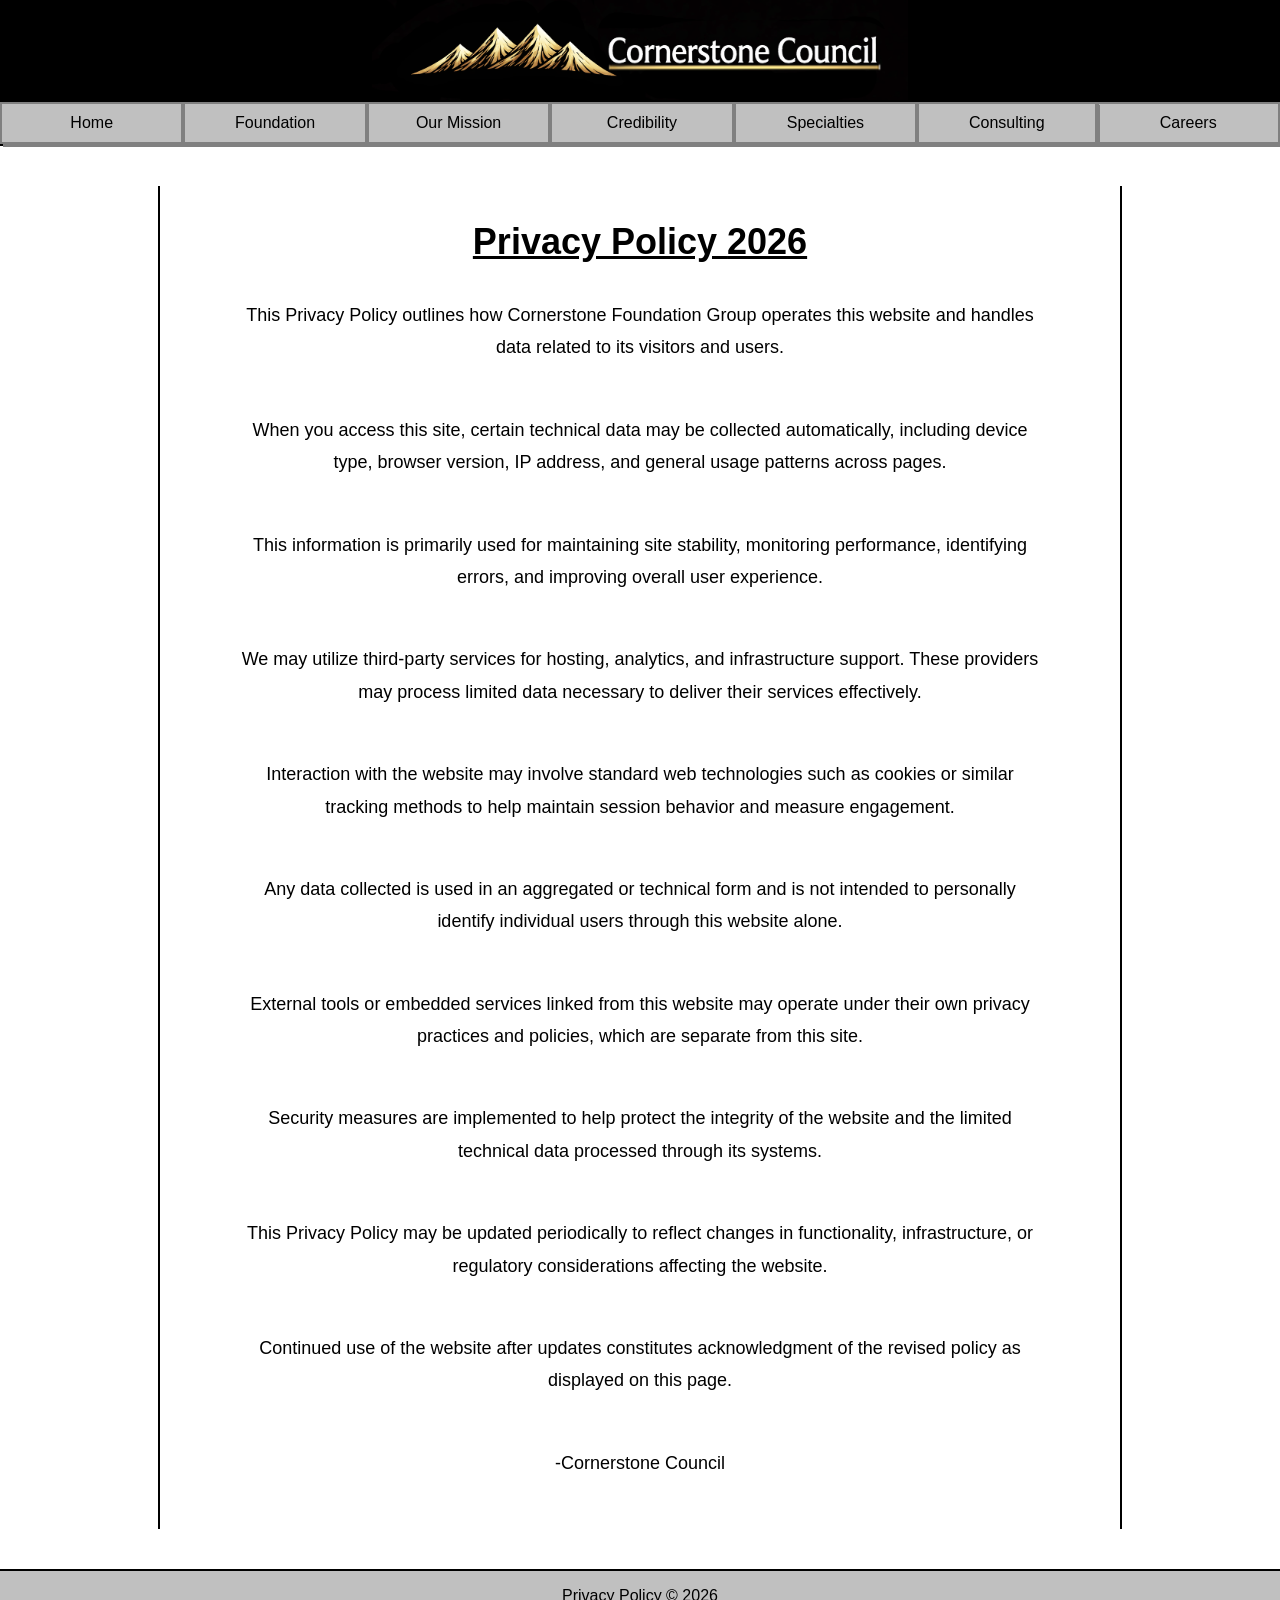
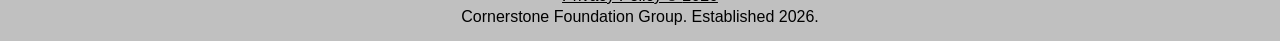
<file: privacypolicy.html>
<!DOCTYPE html>
<html>
<head>
  <title>Cornerstone</title>
  <link rel="icon" type="image/png" href="assets/icon.png">
  <link rel="stylesheet" href="styles.css">
</head>

<body class="privacy-page">

  <header>
    <img src="assets/logo.png" alt="Cornerstone Logo" class="logo">
  </header>

<nav>
    <div class="nav-container">
      <a href="index.html" class="nav-btn">Home</a>
      <a href="foundation.html" class="nav-btn">Foundation</a>
      <a href="#" class="nav-btn">Our Mission</a>
      <a href="#" class="nav-btn">Credibility</a>
      <a href="#" class="nav-btn">Specialties</a>
      <div class="dropdown">
  <a href="#" class="nav-btn" onclick="toggleDropdown(event)">
    Consulting
  </a>
  <div class="dropdown-content" id="consultingMenu">
    <a href="demoform.html">Strategy Consultation</a>
    <a href="https://calendly.com/tyreseconsulting/credit-strategy" target="_blank">Credit Strategy Consultation</a>
  </div>
</div>
      <a href="careers.html" class="nav-btn">Careers</a>
    </div>
  </nav>

  <main>
    <h1>Privacy Policy <span id="year"></span></h1>

    <p>This Privacy Policy outlines how Cornerstone Foundation Group operates this website and handles data related to its visitors and users.</p>

    <p>When you access this site, certain technical data may be collected automatically, including device type, browser version, IP address, and general usage patterns across pages.</p>

    <p>This information is primarily used for maintaining site stability, monitoring performance, identifying errors, and improving overall user experience.</p>

    <p>We may utilize third-party services for hosting, analytics, and infrastructure support. These providers may process limited data necessary to deliver their services effectively.</p>

    <p>Interaction with the website may involve standard web technologies such as cookies or similar tracking methods to help maintain session behavior and measure engagement.</p>

    <p>Any data collected is used in an aggregated or technical form and is not intended to personally identify individual users through this website alone.</p>

    <p>External tools or embedded services linked from this website may operate under their own privacy practices and policies, which are separate from this site.</p>

    <p>Security measures are implemented to help protect the integrity of the website and the limited technical data processed through its systems.</p>

    <p>This Privacy Policy may be updated periodically to reflect changes in functionality, infrastructure, or regulatory considerations affecting the website.</p>

    <p>Continued use of the website after updates constitutes acknowledgment of the revised policy as displayed on this page.</p>

    <p>-Cornerstone Council</p>

  </main>

  <footer>
    <p>
      <a href="privacypolicy.html" style="color: rgb(0, 0, 0); text-decoration: underline;">
        Privacy Policy © <span id="year2"></span>
      </a>
    </p>
    <p>Cornerstone Foundation Group. Established 2026.</p>
  </footer>

  <script>
    const year = new Date().getFullYear();
    document.getElementById("year").textContent = year;
    document.getElementById("year2").textContent = year;
  </script>

</body>
</html>
</file>
<file: styles.css>
html, body {
  margin: 0;
  padding: 0;
  font-family: Tahoma, sans-serif;
  overflow-x: hidden;
}

body {
  min-height: 100vh;
  display: flex;
  flex-direction: column;
}

body.locked {
  overflow: hidden;
}

main {
  flex: 1;
  padding-bottom: 100px;
}

/* ===== LOGIN SCREEN ===== */
.login-screen {
  position: fixed;
  top: 0;
  left: 0;
  width: 100%;
  height: 100%;
  background: rgba(0, 0, 0, 0.6);
  backdrop-filter: blur(6px);
  display: flex;
  align-items: center;
  justify-content: center;
  z-index: 99999;
}

.login-box {
  background: #c0c0c0;
  border: 2px solid #808080;
  box-shadow: 5px 5px 0px #808080;
  padding: 30px 40px;
  display: flex;
  flex-direction: column;
  align-items: center;
  gap: 12px;
  min-width: 260px;
}

.login-box h2 {
  margin: 0;
  color: #000;
}

.login-box input {
  padding: 8px;
  border: 2px solid #808080;
  font-family: Tahoma, sans-serif;
  font-size: 16px; /* Prevents mobile auto-zoom */
  width: 100%;
  box-sizing: border-box;
}

.login-box button {
  background: #c0c0c0;
  border: 2px solid #808080;
  box-shadow: 3px 3px 0px #808080;
  padding: 8px 20px;
  cursor: pointer;
  font-family: Tahoma, sans-serif;
  font-size: 16px;
}

.login-box button:active {
  box-shadow: 1px 1px 0px #808080;
  transform: translate(2px, 2px);
}

/* ===== HEADER ===== */
header {
  width: 100%;
  height: 100px;
  background-color: #000000;
  border-bottom: 2px solid black;
  display: flex;
  align-items: center;
  justify-content: center;
  position: relative;
}

.logo {
  max-height: 100px;
  width: auto;
  height: auto;
}

.agent-login-btn {
  position: absolute;
  top: 50%;
  right: 20px;
  transform: translateY(-50%);
  background-color: #c0c0c0;
  color: black;
  text-decoration: none;
  padding: 8px 14px;
  border: 2px solid #808080;
  box-shadow: 3px 3px 0px #808080;
  font-family: Arial, sans-serif;
  font-size: 14px;
}

.agent-login-btn:active {
  box-shadow: 1px 1px 0px #c0c0c0;
  transform: translateY(-50%) translate(2px, 2px);
}

/* ===== NAV ===== */
nav {
  width: 100%;
  background-color: #d3d3d3;
  border-bottom: 2px solid black;
}

.nav-container {
  width: 100%;
  display: flex;
}

.nav-btn {
  flex: 1;
  text-align: center;
  background-color: #c0c0c0;
  border: 2px solid #808080;
  padding: 10px 0;
  text-decoration: none;
  color: black;
  box-shadow: 3px 3px 0px #808080;
  font-family: Arial, sans-serif;
  transition: background-color 0.1s;
}

.nav-btn:hover {
  background-color: #b8b8b8;
}

.nav-btn:active {
  box-shadow: 1px 1px 0px #808080;
  transform: translate(2px, 2px);
}

/* ===== FOOTER ===== */
footer {
  width: 100%;
  height: 70px;
  background-color: #c0c0c0;
  border-top: 2px solid black;
  display: flex;
  flex-direction: column;
  align-items: center;
  justify-content: center;
  gap: 2px;
}

footer p {
  margin: 0;
  line-height: 1.2;
}

/* ===== VIDEO ===== */
.video-container {
  max-width: 1200px;
  margin: 60px auto;
  padding: 15px;
  background-color: #ffffff;
  border: 2px solid black;
  box-shadow: 6px 6px 0px #808080;
}

.video-container video {
  width: 100%;
  height: auto;
  display: block;
}

/* ===== FORMS ===== */
.form-container {
  max-width: 700px;
  margin: 40px auto;
  padding: 20px;
  background-color: #ffffff;
  border: 2px solid black;
  box-shadow: 6px 6px 0px #808080;
}

.form-container h2 {
  margin-top: 0;
  text-align: center;
  text-decoration: underline;
}

.form-container form {
  display: flex;
  flex-direction: column;
  gap: 12px;
}

.form-container input,
.form-container select,
.form-container textarea {
  padding: 10px;
  border: 2px solid #808080;
  font-family: Tahoma, sans-serif;
  font-size: 16px; /* Prevents mobile auto-zoom */
}

.form-container button {
  background-color: #c0c0c0;
  border: 2px solid #808080;
  padding: 10px;
  cursor: pointer;
  box-shadow: 3px 3px 0px #808080;
}

.form-container button:active {
  box-shadow: 1px 1px 0px #808080;
  transform: translate(2px, 2px);
}

.form-container textarea {
  resize: none;
}

/* ===== PRIVACY PAGE ===== */
.privacy-page main h1 {
  text-decoration: underline;
}

.privacy-page main {
  max-width: 800px;
  margin: 40px auto;
  padding: 0 80px;
  border-left: 2px solid black;
  border-right: 2px solid black;
  text-align: center;
  line-height: 1.8;
  font-size: 18px;
}

.privacy-page main p {
  margin-bottom: 50px;
}

/* ===== COLORS ===== */
a, p, h1, h2, h3, h4, h5, h6, span, div {
  color: #fff;
}

.privacy-page,
.privacy-page a,
.privacy-page p,
.privacy-page h1,
.privacy-page h2,
.privacy-page h3,
.privacy-page h4,
.privacy-page h5,
.privacy-page h6,
.privacy-page span,
.privacy-page div {
  color: #000;
}

footer, footer p, footer a, footer span {
  color: #000;
}

footer a {
  color: #000;
}

/* ===== MISC ===== */
.return-btn {
  position: absolute;
  top: 20px;
  left: 20px;
  background-color: #c0c0c0;
  color: #000;
  text-decoration: none;
  padding: 6px 12px;
  border: 2px solid #808080;
  box-shadow: 3px 3px 0px #808080;
  font-family: Arial, sans-serif;
  font-size: 13px;
}

.return-btn:active {
  box-shadow: 1px 1px 0px #808080;
  transform: translate(2px, 2px);
}

/* ===== BUTTON GRID ===== */
.button-grid {
  display: grid;
  grid-template-columns: repeat(2, minmax(0, 710px));
  gap: 70px;
  justify-content: center;
  padding: 60px 20px;
  box-sizing: border-box;
  width: 100%;
}

.big-btn {
  width: 100%;
  height: 50px;
  background-color: #c0c0c0;
  border: 3px solid #808080;
  box-shadow: 5px 5px 0px #808080;
  display: flex;
  align-items: center;
  justify-content: center;
  text-decoration: underline;
  color: #000;
  font-family: 'Trebuchet MS', 'Lucida Sans Unicode', 'Lucida Grande', 'Lucida Sans', Arial, sans-serif;
  font-size: 25px;
  box-sizing: border-box;
  cursor: pointer;
}

.big-btn:active {
  box-shadow: 2px 2px 0px #808080;
  transform: translate(3px, 3px);
}

/* ===== DROPDOWNS ===== */
.dropdown {
  position: relative;
  flex: 1;
  display: flex;
}

.dropbtn {
  all: unset;
  display: inline-block;
  cursor: pointer;
}

.dropdown .nav-btn {
  width: 100%;
}

.dropdown-content {
  display: none;
  position: absolute;
  top: 100%;
  left: 0;
  width: 100%;
  background-color: #c0c0c0;
  z-index: 1000;
  border: 2px solid #808080;
  box-shadow: 3px 3px 0px #808080;
}

.dropdown-content a {
  display: block;
  padding: 10px;
  color: #000;
  text-decoration: none;
  background-color: #c0c0c0;
  border-top: 1px solid #808080;
}

.dropdown-content a:hover {
  background-color: #b8b8b8;
}

.dropdown.active .dropdown-content {
  display: block;
}

/* ===== INSURANCE FORM ===== */
.insurance-form {
  max-width: 1000px;
  margin: 60px auto;
  padding: 40px;
}

.insurance-form .form-row {
  display: flex;
  gap: 20px;
  margin-bottom: 15px;
}

.insurance-form .form-group {
  flex: 1;
  display: flex;
  flex-direction: column;
}

.insurance-form,
.insurance-form label,
.insurance-form input,
.insurance-form select,
.insurance-form h2,
.insurance-form h3 {
  color: #000;
}

.insurance-form h3 {
  margin-top: 25px;
  border-bottom: 2px solid #000;
  padding-bottom: 5px;
}

.insurance-form button[type="submit"] {
  display: block;
  margin: 30px auto 0 auto;
}

.form-disclaimer {
  max-width: 1200px;
  margin: 40px auto 10px auto;
  padding: 5px 20px;
  font-size: 14px;
  color: #000;
  background: #f2f2f2;
  border-left: 4px solid #000;
}

.form-disclaimer p {
  margin: 0;
  color: #000;
}

button,
a,
.nav-btn,
.big-btn,
[onclick] {
  cursor: pointer;
}

/* ===== MOBILE ===== */
@media (max-width: 768px) {

  .button-grid {
    grid-template-columns: 1fr;
    gap: 20px;
    padding: 30px 15px;
    width: 100%;
    box-sizing: border-box;
  }

  .big-btn {
    width: 100%;
    font-size: 18px;
    height: 55px;
    box-sizing: border-box;
  }

  .nav-container {
    flex-wrap: wrap;
  }

  .nav-btn {
    flex: 1 1 50%;
    font-size: 14px;
  }
}

@media (max-width: 480px) {

  .nav-btn {
    flex: 1 1 100%;
  }

  .big-btn {
    font-size: 16px;
  }
}
</file>
